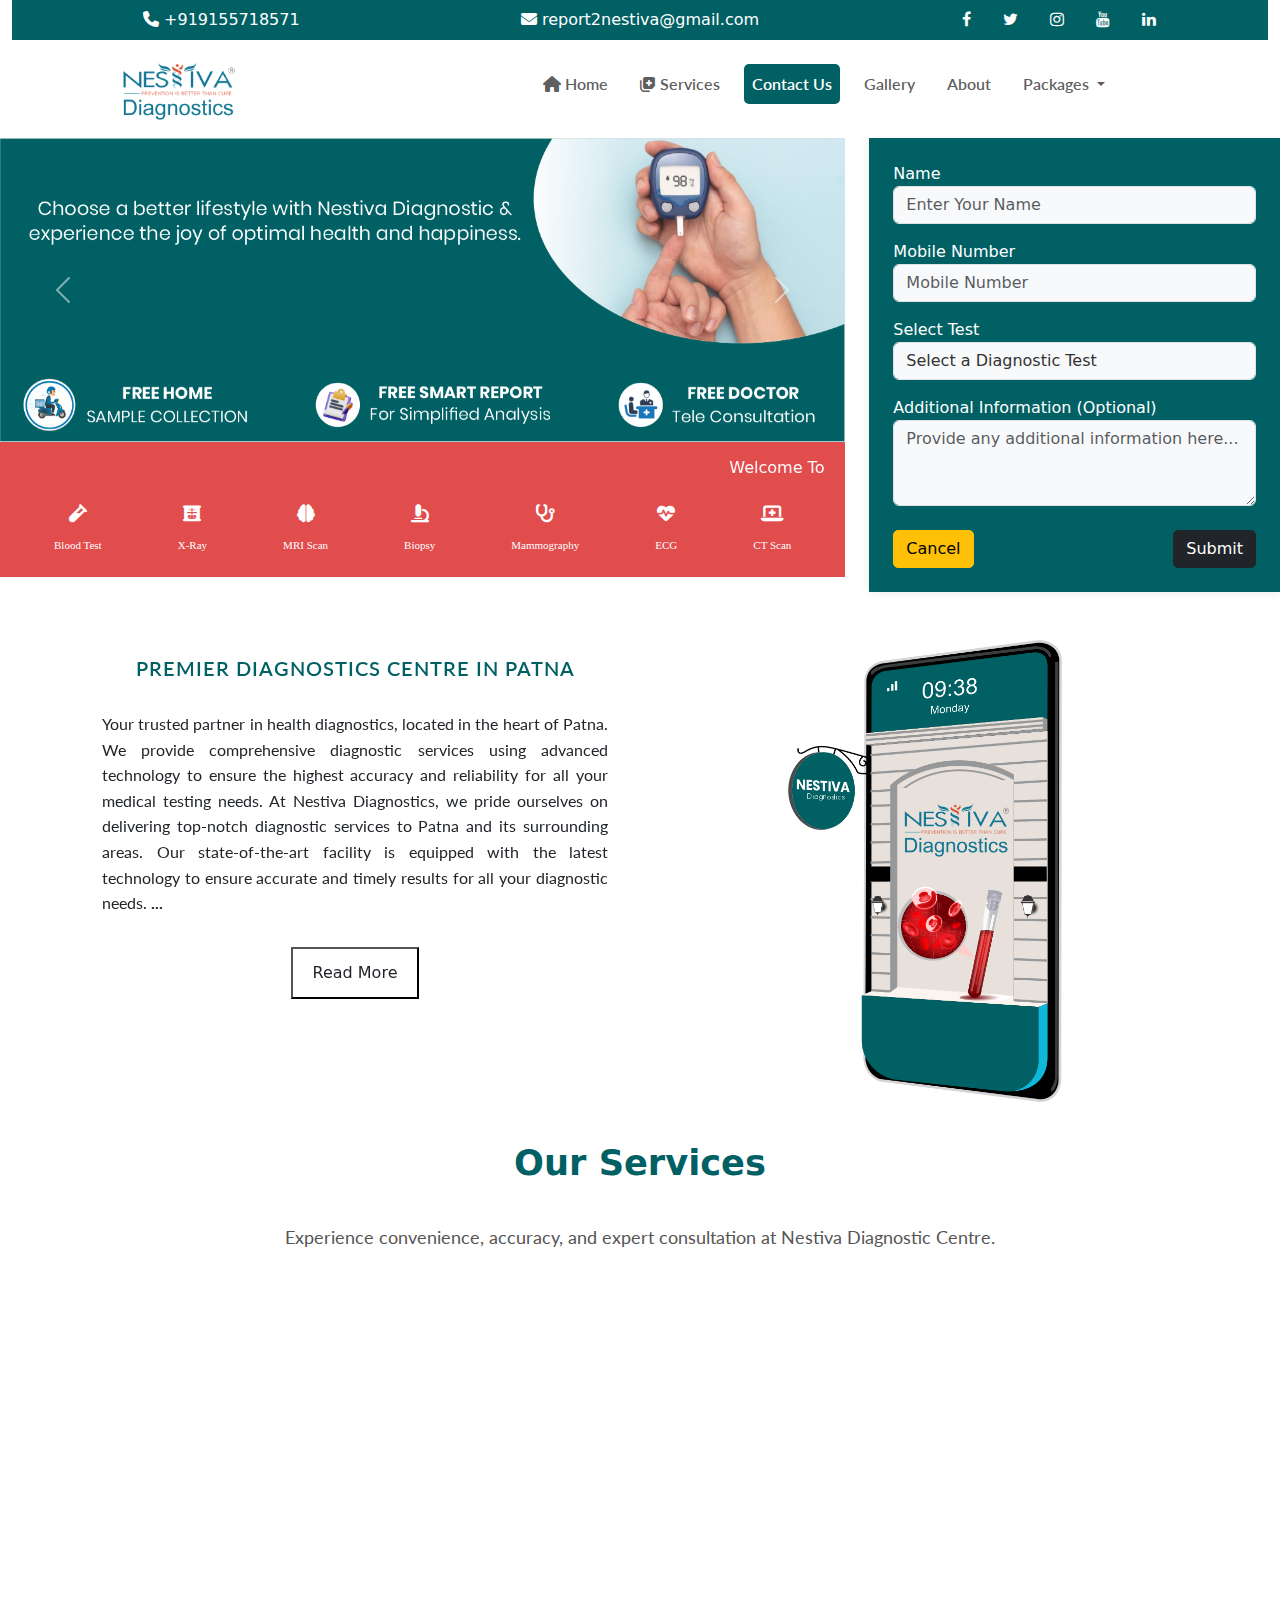
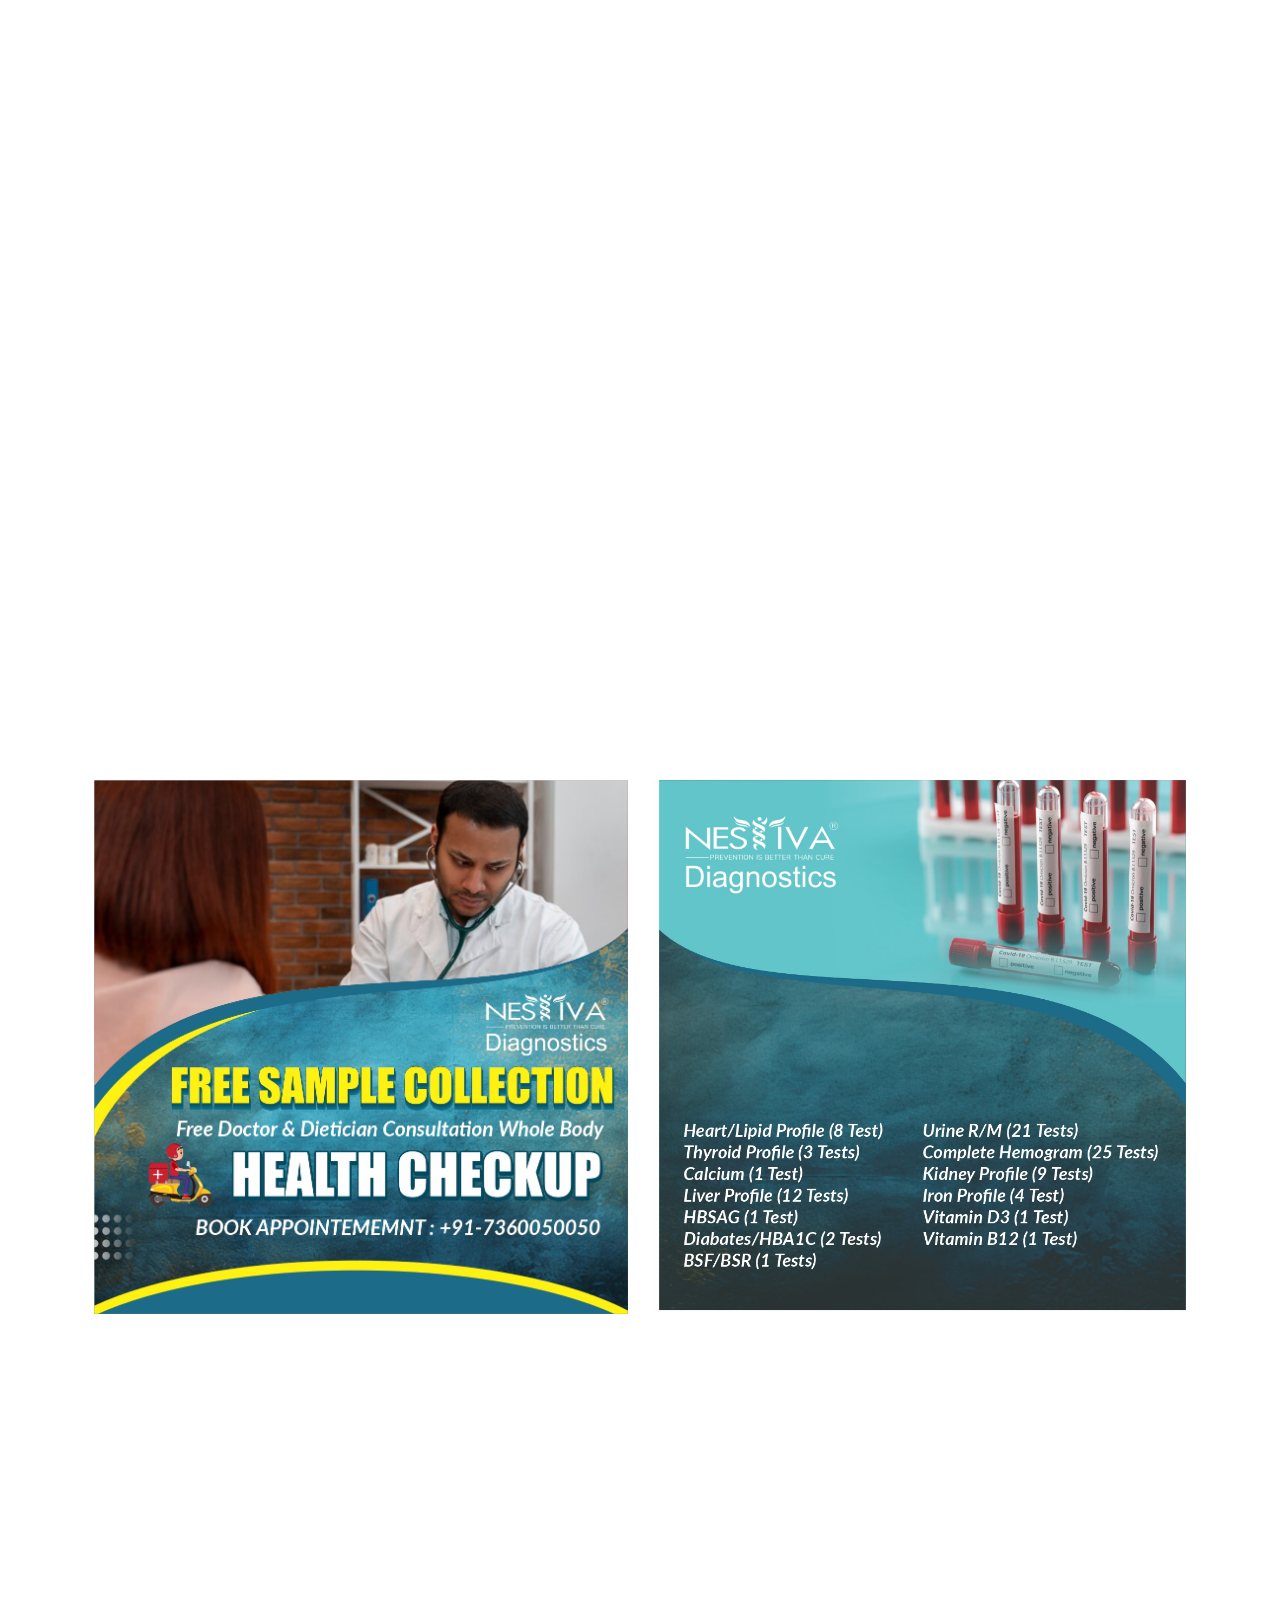
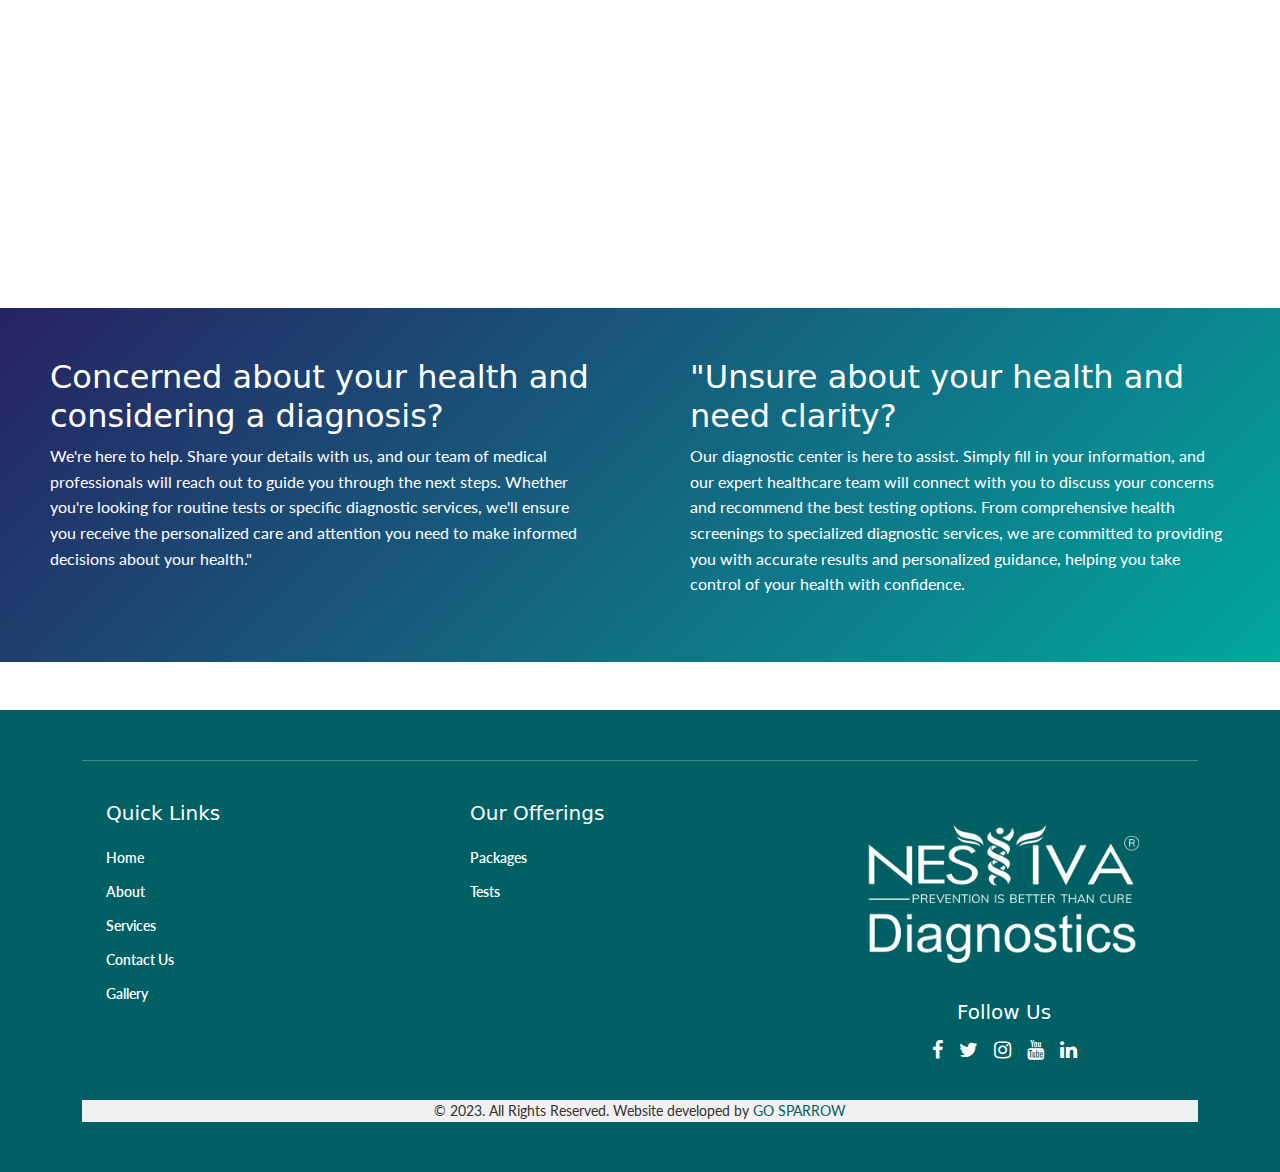
<file: index.html>
<!DOCTYPE html>
  <html lang="en">

  <head>
    <meta charset="UTF-8">
    <meta name="viewport" content="width=device-width, initial-scale=1.0">
    <title>NESTIVE DIAGNOSTIC</title>
    <link href="https://cdn.jsdelivr.net/npm/bootstrap@5.3.3/dist/css/bootstrap.min.css" rel="stylesheet"
      integrity="sha384-QWTKZyjpPEjISv5WaRU9OFeRpok6YctnYmDr5pNlyT2bRjXh0JMhjY6hW+ALEwIH" crossorigin="anonymous">
    <link rel="stylesheet" href="https://unpkg.com/aos@next/dist/aos.css" />
    <link rel="stylesheet" href="stylesheet/style.css">
    <link rel="stylesheet" href="stylesheet/master.css">
    <link rel="stylesheet" href="stylesheet/footer.css">
    <link rel="stylesheet" href="stylesheet/nav_header.css">
    <!-- font awesome -->
    <link rel="stylesheet" href="https://cdnjs.cloudflare.com/ajax/libs/font-awesome/6.6.0/css/all.min.css" />
    <link rel="stylesheet" href="https://cdnjs.cloudflare.com/ajax/libs/font-awesome/4.7.0/css/font-awesome.min.css">
    <!-- swiper -->
    <!-- Link Swiper's CSS -->
    <link rel="stylesheet" href="https://cdn.jsdelivr.net/npm/swiper@11/swiper-bundle.min.css" />
  <!-- Demo styles -->
  </head>

  <body>
  <!-- Navbar part start -->
  <div class="container-fluid sticky-top bg-white " style="z-index: 1030;">
    <!-- Top Bar Start -->
    <div class="container-fluid text-white sticky-top" style="z-index: 1031;">
      <div class="row top-bar">
        <div class="col-md-4 d-flex justify-content-evenly gap-3 py-2">
          <a href="tel:+919155718571" class="text-white"><i class="fa-solid fa-phone"></i> +919155718571</a>
        </div>
        <div class="col-md-4 d-flex justify-content-center gap-3 py-2">
          <a href="mailto:report2nestiva@gmail.com" class="text-white"><i class="fa-solid fa-envelope"></i>
            report2nestiva@gmail.com</a>
        </div>

        <div class="col-md-4 d-flex justify-content-center gap-3 py-2">
          <div class="mx-2"><i class="fa fa-facebook"></i></div>
          <div class="mx-2"><i class="fa fa-twitter"></i></div>
          <div class="mx-2"><i class="fa fa-instagram"></i></div>
          <div class="mx-2"><i class="fa fa-youtube"></i></div>
          <div class="mx-2"><i class="fa fa-linkedin"></i></div>
        </div>
      </div>
    </div>
    <!-- Top Bar End -->


    <div class="row">
      <div class="col-md-10 m-auto">
        <nav class="navbar navbar-expand-lg">
          <a class="navbar-brand" href="index.html"><img src="image/logo/nestiva logo.png" alt="" width="120px"></a>
          <!-- toggle button -->
          <button class="navbar-toggler shadow-none border-0" type="button" data-bs-toggle="offcanvas"
            data-bs-target="#offcanvasDarkNavbar" aria-controls="offcanvasDarkNavbar" aria-label="Toggle navigation">
            <span class="navbar-toggler-icon"></span>
          </button>
          <!-- toggle button -->

          <div class="offcanvas offcanvas-start" tabindex="-1" id="offcanvasDarkNavbar"
            aria-labelledby="offcanvasDarkNavbarLabel">
            <!-- offcanvas header -->
            <div class="offcanvas-header">
              <a href="index.html"><img src="image/logo/nestiva logo white.png" alt="" width="115px"></a>
              <button type="button" class="btn-close btn-close-white shadow-none border-0" data-bs-dismiss="offcanvas"
                aria-label="Close"></button>
            </div>
            <!-- offcanvas header -->
            <!-- offcanvas body -->
            <div class="offcanvas-body">
              <!-- navbar nav -->
              <ul class="navbar-nav justify-content-end flex-grow-1 pe-5 gap-3">
                <li class="nav-item">
                  <a class="nav-link" aria-current="page" href="index.html"><i class="fa-solid fa-house"></i>
                    Home</a>
                </li>
                <li class="nav-item">
                  <a class="nav-link" href="service.html"><i class="fa-duotone fa-solid fa-notes-medical"></i>
                    Services</a>
                </li>
                <li class="nav-item">
                  <a class="nav-link active" href="contact.html">Contact Us</a>
                </li>
                <li class="nav-item">
                  <a class="nav-link" href="gallery.html">Gallery</a>
                </li>
                <li class="nav-item">
                  <a class="nav-link" href="about.html"> About
                  </a>
                </li>
                <li class="nav-item dropdown">
                  <a class="nav-link dropdown-toggle" href="#" role="button" aria-expanded="true">
                    Packages </a>
                  <ul class="dropdown-menu">
                    <li><a class="dropdown-item" href="package.html">Popular Packages</a></li>
                    <li><a class="dropdown-item" href="test.html">Popular Tests</a></li>
                  </ul>
                </li>
              </ul>
              <!-- navbar nav -->
            </div>
            <!-- offcanvas body -->
          </div>
        </nav>
      </div>
    </div>
  </div>
  <!-- Navbar part end -->


    <!-- Header Part Start -->
    <div class="container-fluid p-0">
      <div class="row align-items-start">
      <div class="col-md-8">
        <div id="carouselExampleAutoplaying" class="carousel slide" data-bs-ride="carousel">
          <div class="carousel-inner">
            <div class="carousel-item active">
              <img src="image/header/Index_head_one.png" class="d-block w-100" alt="...">
            </div>
            <div class="carousel-item">
              <img src="image/header/Index_head_two.png" class="d-block w-100" alt="...">
            </div>
            <div class="carousel-item">
              <img src="image/header/Index_head_three.png" class="d-block w-100" alt="...">
            </div>
          </div>
          <button class="carousel-control-prev" type="button" data-bs-target="#carouselExampleAutoplaying"
            data-bs-slide="prev">
            <span class="carousel-control-prev-icon" aria-hidden="true"></span>
            <span class="visually-hidden">Previous</span>
          </button>
          <button class="carousel-control-next" type="button" data-bs-target="#carouselExampleAutoplaying"
            data-bs-slide="next">
            <span class="carousel-control-next-icon" aria-hidden="true"></span>
            <span class="visually-hidden">Next</span>
          </button>
        </div>
        <div class="col-12 hdr_marquee p-3">
          <h6>
            <marquee behavior="scroll" direction="left" scrollamount="10">
              Welcome to Nestiva Diagnostic Centre – Your trusted partner for health and wellness! Book your diagnostic
              tests today for accurate and timely results.
            </marquee>
          </h6>
         <div class="information d-flex align-item-center ">
          <div class="col-12 d-flex justify-content-around icons mt-3">
            <i class="fas fa-vial fa-2x">
            <h5 class="mt-3 tex">Blood Test</h5></i>
            
            <i class="fas fa-x-ray fa-2x">
            <h5 class="mt-3 tex">X-Ray</h5></i>
  
            <i class="fas fa-brain fa-2x">
            <h5 class="mt-3 tex">MRI Scan</h5></i>
            
            <i class="fas fa-microscope fa-2x">
            <h5 class="mt-3 tex">Biopsy</h5></i>
  
            <i class="fas fa-stethoscope fa-3x">
            <h5 class="mt-3">Mammography</h5></i>
            
            <i class="fas fa-heartbeat fa-3x">
            <h5 class="mt-3">ECG</h5></i>
  
            <i class="fas fa-laptop-medical fa-3x">
            <h5 class="mt-3">CT Scan</h5></i>
          </div>
         </div>
        </div>
      </div>
      <!-- Enquiry Form Section -->
      <div class="col-md-4 d-flex align-items-center" id="enquiry-section">
        <div class="enquiry-section w-100 p-4">
          <form id="enquiry-form" method="POST" action="">
            <div class="form-group mb-3">
              <label for="name">Name</label>
              <input type="text" class="form-control" id="name" placeholder="Enter Your Name" required>
            </div>
      
            <div class="form-group mb-3">
              <label for="mobile">Mobile Number</label>
              <input type="text" class="form-control" id="mobile" pattern="[0-9]{10}" maxlength="10"
                placeholder="Mobile Number" required>
            </div>
      
            <!-- New Test Type Dropdown -->
            <div class="form-group mb-3">
              <label for="testType">Select Test</label>
              <select class="form-control" id="testType" required>
                <option value="" disabled selected>Select a Diagnostic Test</option>
                <option value="Blood Test">Blood Test</option>
                <option value="X-Ray">X-Ray</option>
                <option value="MRI">MRI</option>
                <option value="Ultrasound">Ultrasound</option>
                <option value="CT Scan">CT Scan</option>
              </select>
            </div>
      
              <!-- Additional Message -->
            <div class="form-group mb-3">
              <label for="message">Additional Information (Optional)</label>
              <textarea class="form-control" id="message" rows="3" placeholder="Provide any additional information here..."></textarea>
            </div>
      
            <div class="d-flex justify-content-between mt-4">
              <button type="reset" class="btn btn-warning">Cancel</button>
              <button type="submit" class="btn btn-dark">Submit</button>
            </div>
          </form>
        </div>
          </div>
    </div>
   </div>
      <!-- Header end -->
  
      <!-- Testimonial Section -->
      <div class="container testimonial mt-5">
        <div class="row">
          <div class="col-md-6 text-center p-3" data-aos="fade-up">
            <h3>Premier Diagnostics Centre in Patna</h3>
            <p class="text p-3">
              Your trusted partner in health diagnostics, located in the heart of Patna.
              We provide comprehensive diagnostic services using advanced technology to ensure the highest accuracy and
              reliability for all your medical testing needs. At Nestiva Diagnostics, we pride ourselves on delivering
              top-notch diagnostic services to Patna and its surrounding areas. Our state-of-the-art facility is equipped
              with the latest technology to ensure accurate and timely results for all your diagnostic needs.
              <span class="dots">...</span><span class="more">
                Experience superior diagnostic services with a commitment to accuracy and care. We offer a comprehensive
                range of diagnostic tests with unmatched accuracy and speed. Our commitment to precision, reliability, and
                patient care sets us apart as the premier diagnostics center in the region. Whether you need routine
                testing
                or specialized diagnostic procedures, our state-of-the-art facility is equipped to meet all your health
                needs.
              </span>
            </p>
            <button class="readMoreBtn mb-3">Read More</button>
          </div>
  
          <div class="col-md-6 text-center">
            <img src="image/pictures/MOBILE_DOC.png" class="img-fluid" alt="" width="274px"  data-aos="flip-down">
          </div>
        </div>
      </div>
      <!-- Testimonial Section -->
  
      <!-- Our Service Section -->
      <div class="container our_service">
      <div class="row text-center">
      <!-- Section Title -->
      <div class="col-12">
        <h2 class="section-title">Our Services</h2>
        <p class="section-subtitle">Experience convenience, accuracy, and expert consultation at Nestiva Diagnostic Centre.</p>
      </div>
    </div>
  
    <div class="row mt-4 d-flex align-items-center justify-content-center">
      <!-- Home Collection -->
      <div class="col-md-4 " data-aos="zoom-in-up">
        <div class="icon-box">
          <i class="fas fa-truck fa-3x"></i>
          <h5>Home Collection</h5>
          <p>Enjoy the convenience of getting your samples collected right from the comfort of your home.</p>
        </div>
      </div>
  
      <!-- Smart Reports -->
      <div class="col-md-4" data-aos="zoom-out">
        <div class="icon-box">
          <i class="fas fa-file-medical-alt fa-3x"></i>
          <h5>Smart Reports</h5>
          <p>Receive detailed, digital smart reports with accurate results and easy-to-understand data.</p>
        </div>
      </div>
  
      <!-- Doctor Consultation -->
      <div class="col-md-4 mt-5" data-aos="zoom-in">
        <div class="icon-box">
          <i class="fas fa-user-md fa-3x"></i>
          <h5>Doctor Consultation</h5>
          <p>Get expert doctor consultations to guide you through based on your test results.</p>
        </div>
      </div>
    </div>
      </div>
      <!-- our service -->
  

  
  
  
  
  
      <!-- choose nestiva  -->
      <div class="container-fluid mt-5">
        <div class="row m-auto consultation">
          <div class="col-md-6 text-center">
            <img src="image/png/testimonial girl.png" alt="testimonial" class="img-fluid" data-aos="zoom-in-up">
          </div>
          <div class="col-md-6 mt-4 mt-md-0">
            <br>
            <h3 data-aos="zoom-in-up">Why Choose Nestiva?</h3>
            <p data-aos="zoom-in-up">At Nestiva, we strive to provide every customer with the best diagnostic services and
              accurate results. Our commitment is founded on humanity, compassion, and the drive to deliver precise
              diagnostics that facilitate your treatment and health journey. Above all, we prioritize compassionate care
              and
              safeguard our patients' interests.</p>
            <br>
            <h3 data-aos="zoom-in-up">Expertise and Innovation</h3>
            <p data-aos="zoom-in-up">Our team comprises highly skilled professionals who utilize the latest advancements
              in
              diagnostic technology. We continually invest in state-of-the-art equipment and training to ensure that we
              offer the most accurate and reliable diagnostic services available.</p>
            <br>
            <h3 data-aos="fade-up">Comprehensive Services</h3>
            <p data-aos="zoom-in">From routine blood tests to advanced imaging and specialized diagnostics, we provide a
              wide range of services tailored to meet the unique needs of each patient. Our comprehensive approach ensures
              that you receive all the diagnostic care you need under one roof.</p>
  
          </div>
        </div>
      </div>
  
  
      <div class="container">
        <div class="row m-auto consultation">
          <div class="col-md-6  mt-5 mb-5 md-0">
            <h3 data-aos="zoom-in-up">We Provide High Quality Diagnostic Testing Services</h3>
            <p data-aos="zoom-in-up"> <b>Nestiva Diagnostics Center </b> is a leading healthcare provider dedicated to
              delivering comprehensive and reliable diagnostic testing services. We offer a wide range of tests covering
              various medical specialties, Technology and employing
              experienced medical professionals.</p>
            <img src="image/pictures/post_one.jpg" class="img-fluid mt-5" alt="">
          </div>
          <div class="col-md-6 mt-5 mb-5 mb-5 md-0">
            <h3 data-aos="zoom-in-up">Expert Consultation Services</h3>
            <p data-aos="zoom-in-up">Our team of experienced medical professionals and specialists is available for
              consultations to discuss your test results and recommend further actions. We are committed to providing you
              with clear explanations and guidance to support your health journey.
  
            </p>
            <img src="image/pictures/post_two.jpg" class="img-fluid mt-5" alt="">
          </div>
        </div>
      </div>
      <!-- choose nestiva  -->
  
      <!-- ======= Cta Section ======= -->
      <section id="cta" class="cta mt-5" style="height:50vh;">
        <div class="container" data-aos="zoom-in">
          <div class="row align-items-center">
            <div class="col-lg-12 text-center text-lg-start">
              <h3>Explore Our Comprehensive Diagnostic Services</h3>
            </div>
          </div>
        </div>
      </section>
      <!-- End Cta Section -->
  
      <div class="container-fluid my-5 bottom">
        <div class="row">
          <div class="col-md-6 headline">
            <h2>Concerned about your health and considering a diagnosis?</h2>
            <p>We're here to help. Share your details with us, and our team of medical professionals will reach out to
              guide
              you through the next steps. Whether you're looking for routine tests or specific diagnostic services, we'll
              ensure you receive the personalized care and attention you need to make informed decisions about your
              health."
            </p>
          </div>
          <div class="col-md-6 headline">
            <h2>"Unsure about your health and need clarity?</h2>
            <p>Our diagnostic center is here to assist. Simply fill in your information, and our expert healthcare team will
              connect with you to discuss your concerns and recommend the best testing options. From comprehensive health
              screenings to specialized diagnostic services, we are committed to providing you with accurate results and
              personalized guidance, helping you take control of your health with confidence.</p>
          </div>
        </div>
      </div>
  
     
               <!-- ========================================-->
<!-- Footer Start -->
<div class="container-fluid footer">
  <div class="container">
    <div class="row justify-content-center row-1 m-auto">
      <hr>
      <div class="row d-flex justify-content-between row-2 mt-4">
        <div class="col-sm-6 col-md-3 col-lg-2 mb-3">
          <h5 class="footer-headings">Quick Links</h5>
          <ul class="list-unstyled">
            <li><a href="index.html" class="list-items">Home</a></li>
            <li><a href="about.html" class="list-items">About</a></li>
            <li><a href="service.html" class="list-items">Services</a></li>
            <li><a href="contact.html" class="list-items">Contact Us</a></li>
            <li><a href="gallery.html" class="list-items">Gallery</a></li>
          </ul>
        </div>
        <div class="col-sm-6 col-md-3 col-lg-2 mb-3">
          <h5 class="footer-headings">Our Offerings</h5>
          <ul class="list-unstyled">
            <li><a href="package.html" class="list-items">Packages</a></li>
            <li><a href="test.html" class="list-items">Tests</a></li>
          </ul>
        </div>
        <div class="col-md-12 col-lg-4 mb-3 text-lg-left text-center">
          <div class="pl-lg-5 px-4">
            <div class="g-play pb-4">
              <img class="img-fluid" src="image/logo/nestiva logo white.png" alt="Nestiva Logo">
            </div>
            <div class="d-flex flex-column pl-lg-2">
              <h5 class="footer-headings mb-3">Follow Us</h5>
              <div class="d-flex justify-content-lg-center justify-content-center">
                <div class="mx-2"><i class="fa fa-facebook"></i></div>
                <div class="mx-2"><i class="fa fa-twitter"></i></div>
                <div class="mx-2"><i class="fa fa-instagram"></i></div>
                <div class="mx-2"><i class="fa fa-youtube"></i></div>
                <div class="mx-2"><i class="fa fa-linkedin"></i></div>
              </div>
            </div>
          </div>
        </div>
      </div>
    </div>
    <!-- Footer Copy Start -->
    <div class="footer-copy">
      <p> © 2023. All Rights Reserved. Website developed by <a href="gosparrow.in">GO SPARROW</a></p>
    </div>
    <!-- Footer Copy End -->
  </div>
</div>
<!-- Footer End -->

 <!-- fixed button for call and whatsapp -->
 <div class="fixed-buttons">
  <a href="https://wa.me/+919155718571" target="_blank"><img src="image/png/wha.png" alt="" data-aos="fade-top"></a>
  <a href="tel:+919155718571" class="call"><img src="image/png/call.png" alt="" data-aos="fade-top"></a>
</div>
<!-- fixed button for call and whatsapp -->
  <!-- javascript -->
  <script src="https://unpkg.com/aos@next/dist/aos.js"></script>
  <script>
    AOS.init({
      offset: 140,
      duration: 1000
    });
  </script>
  <script src="https://cdn.jsdelivr.net/npm/bootstrap@5.3.3/dist/js/bootstrap.bundle.min.js"></script>
  <script src="script.js"></script>

</body>

</html>
</file>
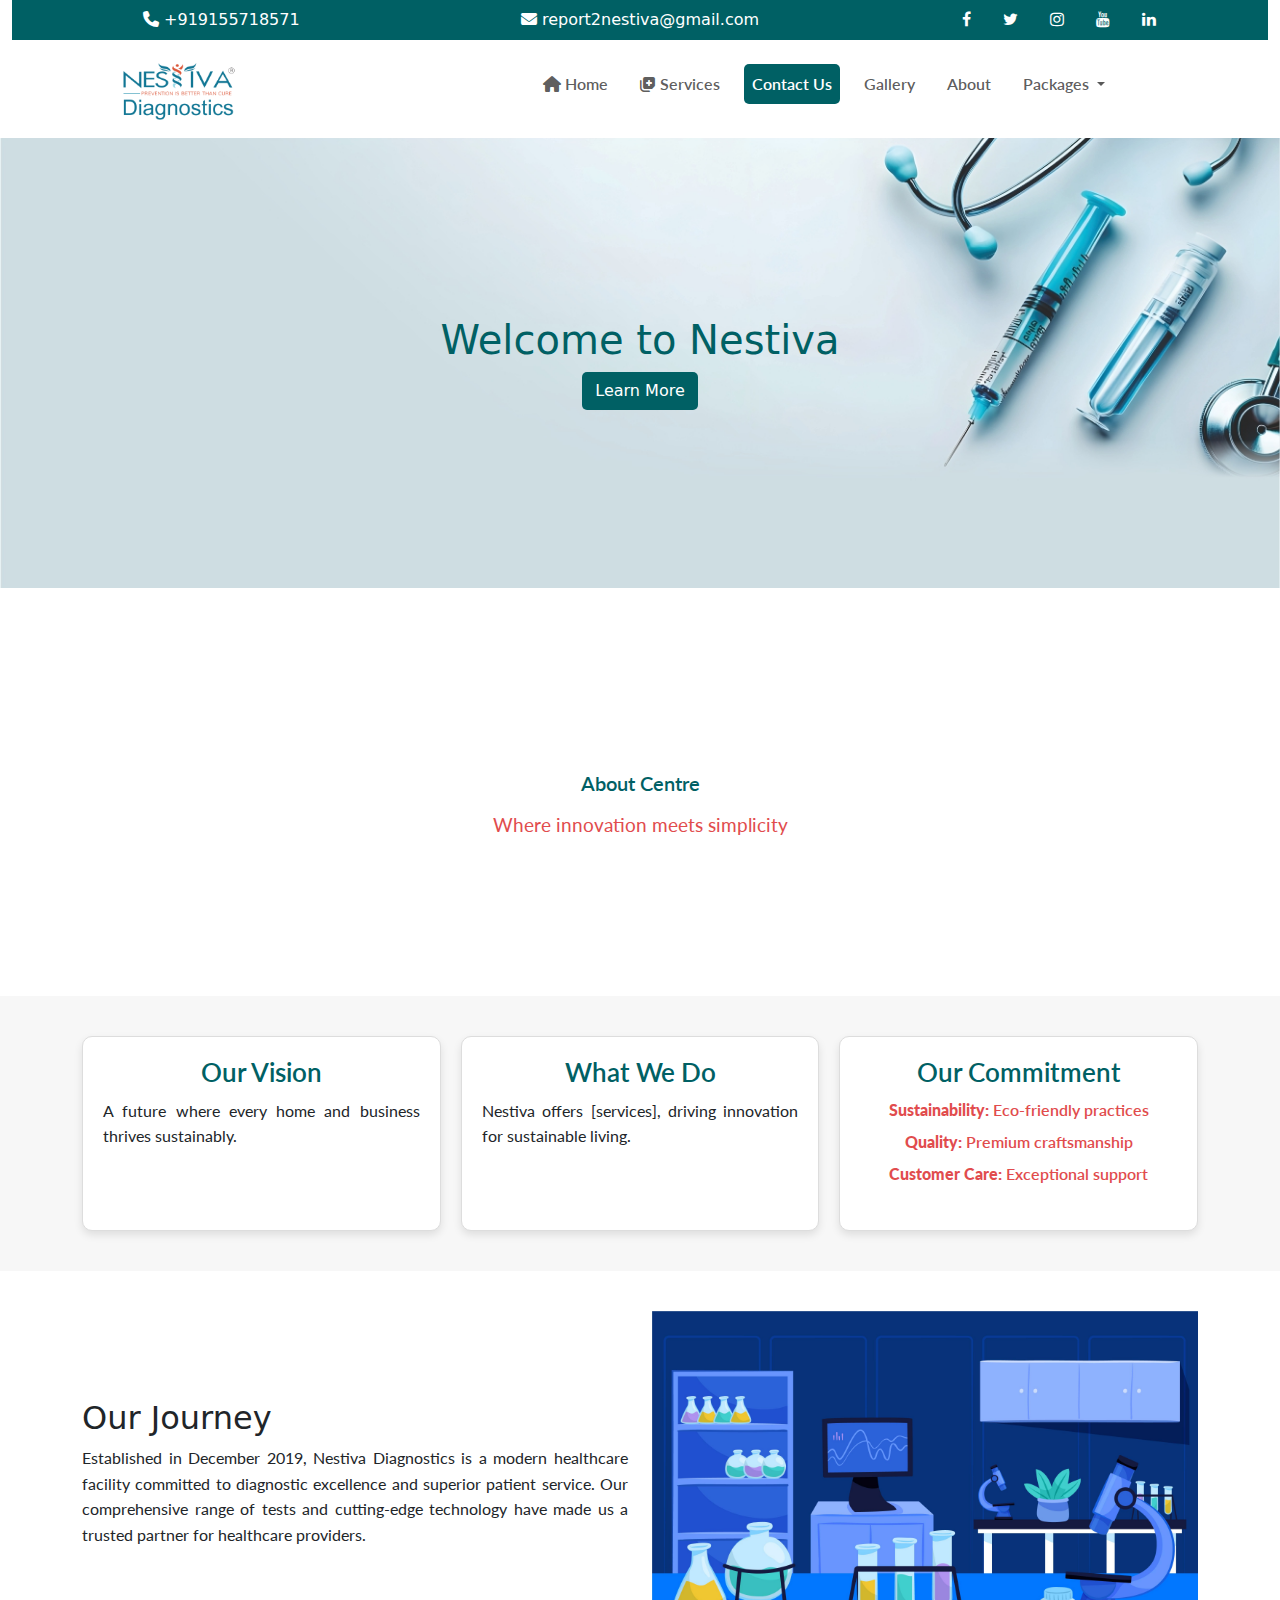
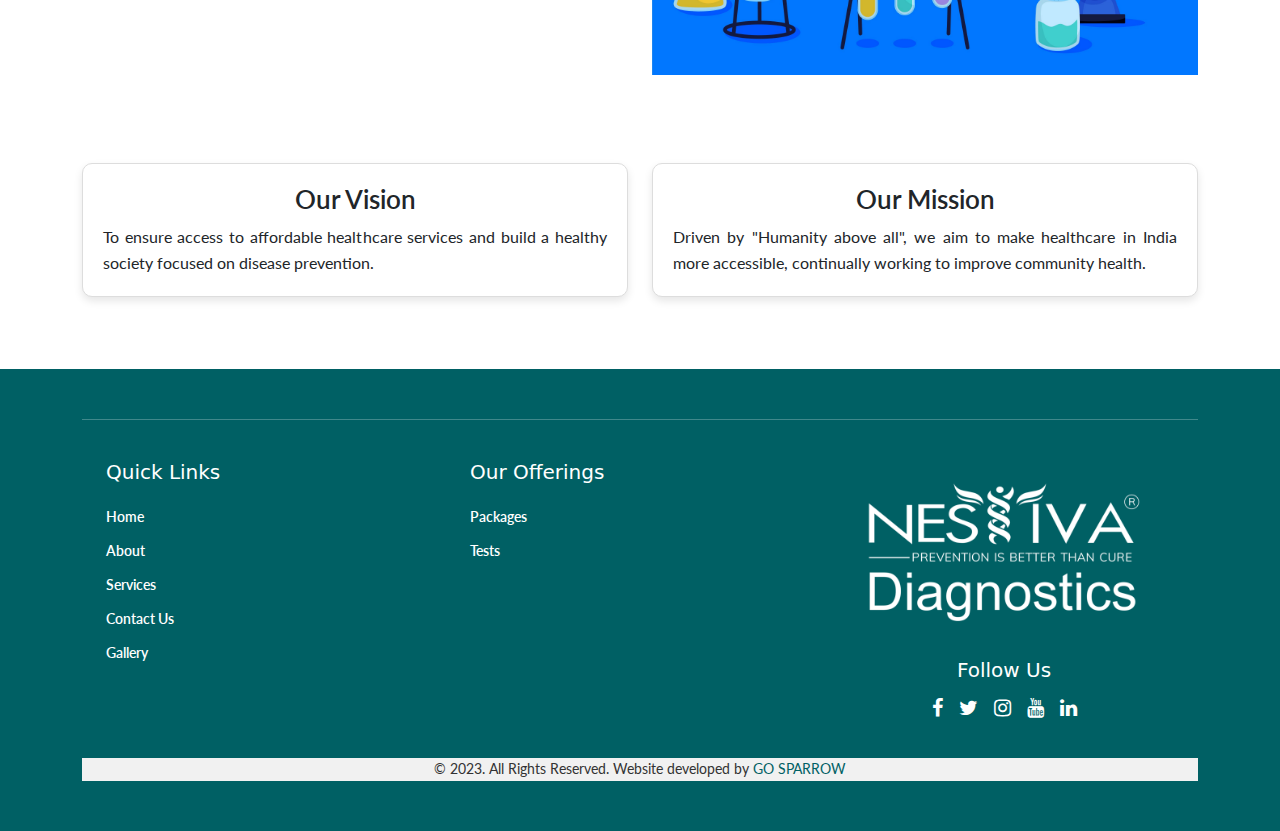
<file: about.html>
<!DOCTYPE html>
<html lang="en">

<head>
  <meta charset="UTF-8">
  <meta name="viewport" content="width=device-width, initial-scale=1.0">
  <title>NESTIVE DIAGNOSTIC</title>
  <link href="https://cdn.jsdelivr.net/npm/bootstrap@5.3.3/dist/css/bootstrap.min.css" rel="stylesheet"
    integrity="sha384-QWTKZyjpPEjISv5WaRU9OFeRpok6YctnYmDr5pNlyT2bRjXh0JMhjY6hW+ALEwIH" crossorigin="anonymous">
  <link rel="stylesheet" href="https://unpkg.com/aos@next/dist/aos.css" />
  <link rel="stylesheet" href="stylesheet/style.css">
  <link rel="stylesheet" href="stylesheet/master.css">
  <link rel="stylesheet" href="stylesheet/footer.css">
  <link rel="stylesheet" href="stylesheet/nav_header.css">
  <!-- font awesome -->
  <link rel="stylesheet" href="https://cdnjs.cloudflare.com/ajax/libs/font-awesome/6.6.0/css/all.min.css" />
  <link rel="stylesheet" href="https://cdnjs.cloudflare.com/ajax/libs/font-awesome/4.7.0/css/font-awesome.min.css">

  <!-- swiper -->
   <!-- Link Swiper's CSS -->
<link rel="stylesheet" href="https://cdn.jsdelivr.net/npm/swiper@11/swiper-bundle.min.css" />

<!-- Demo styles -->
</head>

<body>
  <!-- Navbar part start -->
  <div class="container-fluid sticky-top bg-white " style="z-index: 1030;">
    <!-- Top Bar Start -->
    <div class="container-fluid text-white sticky-top" style="z-index: 1031;">
      <div class="row top-bar">
        <div class="col-md-4 d-flex justify-content-evenly gap-3 py-2">
          <a href="tel:+919155718571" class="text-white"><i class="fa-solid fa-phone"></i> +919155718571</a>
        </div>
        <div class="col-md-4 d-flex justify-content-center gap-3 py-2">
          <a href="mailto:report2nestiva@gmail.com" class="text-white"><i class="fa-solid fa-envelope"></i>
            report2nestiva@gmail.com</a>
        </div>

        <div class="col-md-4 d-flex justify-content-center gap-3 py-2">
          <div class="mx-2"><i class="fa fa-facebook"></i></div>
          <div class="mx-2"><i class="fa fa-twitter"></i></div>
          <div class="mx-2"><i class="fa fa-instagram"></i></div>
          <div class="mx-2"><i class="fa fa-youtube"></i></div>
          <div class="mx-2"><i class="fa fa-linkedin"></i></div>
        </div>
      </div>
    </div>
    <!-- Top Bar End -->


    <div class="row">
      <div class="col-md-10 m-auto">
        <nav class="navbar navbar-expand-lg">
          <a class="navbar-brand" href="index.html"><img src="image/logo/nestiva logo.png" alt="" width="120px"></a>
          <!-- toggle button -->
          <button class="navbar-toggler shadow-none border-0" type="button" data-bs-toggle="offcanvas"
            data-bs-target="#offcanvasDarkNavbar" aria-controls="offcanvasDarkNavbar" aria-label="Toggle navigation">
            <span class="navbar-toggler-icon"></span>
          </button>
          <!-- toggle button -->

          <div class="offcanvas offcanvas-start" tabindex="-1" id="offcanvasDarkNavbar"
            aria-labelledby="offcanvasDarkNavbarLabel">
            <!-- offcanvas header -->
            <div class="offcanvas-header">
              <a href="index.html"><img src="image/logo/nestiva logo white.png" alt="" width="115px"></a>
              <button type="button" class="btn-close btn-close-white shadow-none border-0" data-bs-dismiss="offcanvas"
                aria-label="Close"></button>
            </div>
            <!-- offcanvas header -->
            <!-- offcanvas body -->
            <div class="offcanvas-body">
              <!-- navbar nav -->
              <ul class="navbar-nav justify-content-end flex-grow-1 pe-5 gap-3">
                <li class="nav-item">
                  <a class="nav-link" aria-current="page" href="index.html"><i class="fa-solid fa-house"></i>
                    Home</a>
                </li>
                <li class="nav-item">
                  <a class="nav-link" href="service.html"><i class="fa-duotone fa-solid fa-notes-medical"></i>
                    Services</a>
                </li>
                <li class="nav-item">
                  <a class="nav-link active" href="contact.html">Contact Us</a>
                </li>
                <li class="nav-item">
                  <a class="nav-link" href="gallery.html">Gallery</a>
                </li>
                <li class="nav-item">
                  <a class="nav-link" href="about.html"> About
                  </a>
                </li>
                <li class="nav-item dropdown">
                  <a class="nav-link dropdown-toggle" href="#" role="button" aria-expanded="true">
                    Packages </a>
                  <ul class="dropdown-menu">
                    <li><a class="dropdown-item" href="package.html">Popular Packages</a></li>
                    <li><a class="dropdown-item" href="test.html">Popular Tests</a></li>
                  </ul>
                </li>
              </ul>
              <!-- navbar nav -->
            </div>
            <!-- offcanvas body -->
          </div>
        </nav>
      </div>
    </div>
  </div>
  <!-- Navbar part end -->


  <!-- about header -->
  <div class="container-fluid about-header">
        <div class="row">
            <div class="col-md-12">
              <h1>Welcome to Nestiva</h1>
                <center><a href="#story" class="btn">Learn More</a></center>
            </div>
        </div>
    </div>
    <!-- \end{code} -->

     <!-- About Hero Section -->
     <section class="hero mt-5">
      <div class="hero-content">
          <h3>About Centre</h3>
          <p>Where innovation meets simplicity</p>
      </div>
  </section>
    <!-- /end{code} -->

  <!-- Vision & Services Section -->
  <section class="vision-services">
  <div class="container">
    <div class="card-wrapper">
      <div class="card">
        <h3>Our Vision</h3>
        <p>A future where every home and business thrives sustainably.</p>
      </div>
      <div class="card">
        <h3>What We Do</h3>
        <p>Nestiva offers [services], driving innovation for sustainable living.</p>
      </div>
      <div class="card">
        <h3>Our Commitment</h3>
        <ul>
          <li><strong>Sustainability:</strong> Eco-friendly practices</li>
          <li><strong>Quality:</strong> Premium craftsmanship</li>
          <li><strong>Customer Care:</strong> Exceptional support</li>
        </ul>
      </div>
    </div>
  </div>
</section>

<!-- Our Journey Section -->
<div class="timeline-section mb-5">
  <div class="container">
    <div class="row align-items-center">
      <div class="col-md-6 mb-4">
        <h2>Our Journey</h2>
        <p>
          Established in December 2019, Nestiva Diagnostics is a modern healthcare facility committed to diagnostic excellence and superior patient service. Our comprehensive range of tests and cutting-edge technology have made us a trusted partner for healthcare providers.
        </p>
      </div>
      <div class="col-md-6">
        <img src="image/about_image/lab.jpg" class="img-fluid" alt="Journey Image">
      </div>
    </div>
  </div>
</div>

<!-- Vision & Mission Section -->
<div class="container mb-5">
  <div class="row">
    <div class="col-md-6 mb-4">
      <div class="card h-100">
        <h3 class="card-title">Our Vision</h3>
        <p class="card-text">To ensure access to affordable healthcare services and build a healthy society focused on disease prevention.</p>
      </div>
    </div>
    <div class="col-md-6 mb-4">
      <div class="card h-100">
        <h3 class="card-title">Our Mission</h3>
        <p class="card-text">Driven by "Humanity above all", we aim to make healthcare in India more accessible, continually working to improve community health.</p>
      </div>
    </div>
  </div>
</div>


 <!-- ========================================-->
<!-- Footer Start -->
<div class="container-fluid footer">
  <div class="container">
    <div class="row justify-content-center row-1 m-auto">
      <hr>
      <div class="row d-flex justify-content-between row-2 mt-4">
        <div class="col-sm-6 col-md-3 col-lg-2 mb-3">
          <h5 class="footer-headings">Quick Links</h5>
          <ul class="list-unstyled">
            <li><a href="index.html" class="list-items">Home</a></li>
            <li><a href="about.html" class="list-items">About</a></li>
            <li><a href="service.html" class="list-items">Services</a></li>
            <li><a href="contact.html" class="list-items">Contact Us</a></li>
            <li><a href="gallery.html" class="list-items">Gallery</a></li>
          </ul>
        </div>
        <div class="col-sm-6 col-md-3 col-lg-2 mb-3">
          <h5 class="footer-headings">Our Offerings</h5>
          <ul class="list-unstyled">
            <li><a href="package.html" class="list-items">Packages</a></li>
            <li><a href="test.html" class="list-items">Tests</a></li>
          </ul>
        </div>
        <div class="col-md-12 col-lg-4 mb-3 text-lg-left text-center">
          <div class="pl-lg-5 px-4">
            <div class="g-play pb-4">
              <img class="img-fluid" src="image/logo/nestiva logo white.png" alt="Nestiva Logo">
            </div>
            <div class="d-flex flex-column pl-lg-2">
              <h5 class="footer-headings mb-3">Follow Us</h5>
              <div class="d-flex justify-content-lg-center justify-content-center">
                <div class="mx-2"><i class="fa fa-facebook"></i></div>
                <div class="mx-2"><i class="fa fa-twitter"></i></div>
                <div class="mx-2"><i class="fa fa-instagram"></i></div>
                <div class="mx-2"><i class="fa fa-youtube"></i></div>
                <div class="mx-2"><i class="fa fa-linkedin"></i></div>
              </div>
            </div>
          </div>
        </div>
      </div>
    </div>
    <!-- Footer Copy Start -->
    <div class="footer-copy">
      <p> © 2023. All Rights Reserved. Website developed by <a href="gosparrow.in">GO SPARROW</a></p>
    </div>
    <!-- Footer Copy End -->
  </div>
</div>
<!-- Footer End -->

  <!-- fixed button for call and whatsapp -->
  <div class="fixed-buttons">
    <a href="https://wa.me/+919155718571" target="_blank"><img src="image/png/wha.png" alt="" data-aos="fade-top"></a>
    <a href="tel:+919155718571" class="call"><img src="image/png/call.png" alt="" data-aos="fade-top"></a>
  </div>
  <!-- fixed button for call and whatsapp -->
  <!-- javascript -->
  <script src="https://unpkg.com/aos@next/dist/aos.js"></script>
  <script>
    AOS.init({
      offset: 140,
      duration: 1000
    });
  </script>
  <script src="https://cdn.jsdelivr.net/npm/bootstrap@5.3.3/dist/js/bootstrap.bundle.min.js"></script>
  <script src="script.js"></script>

</body>

</html>
</file>
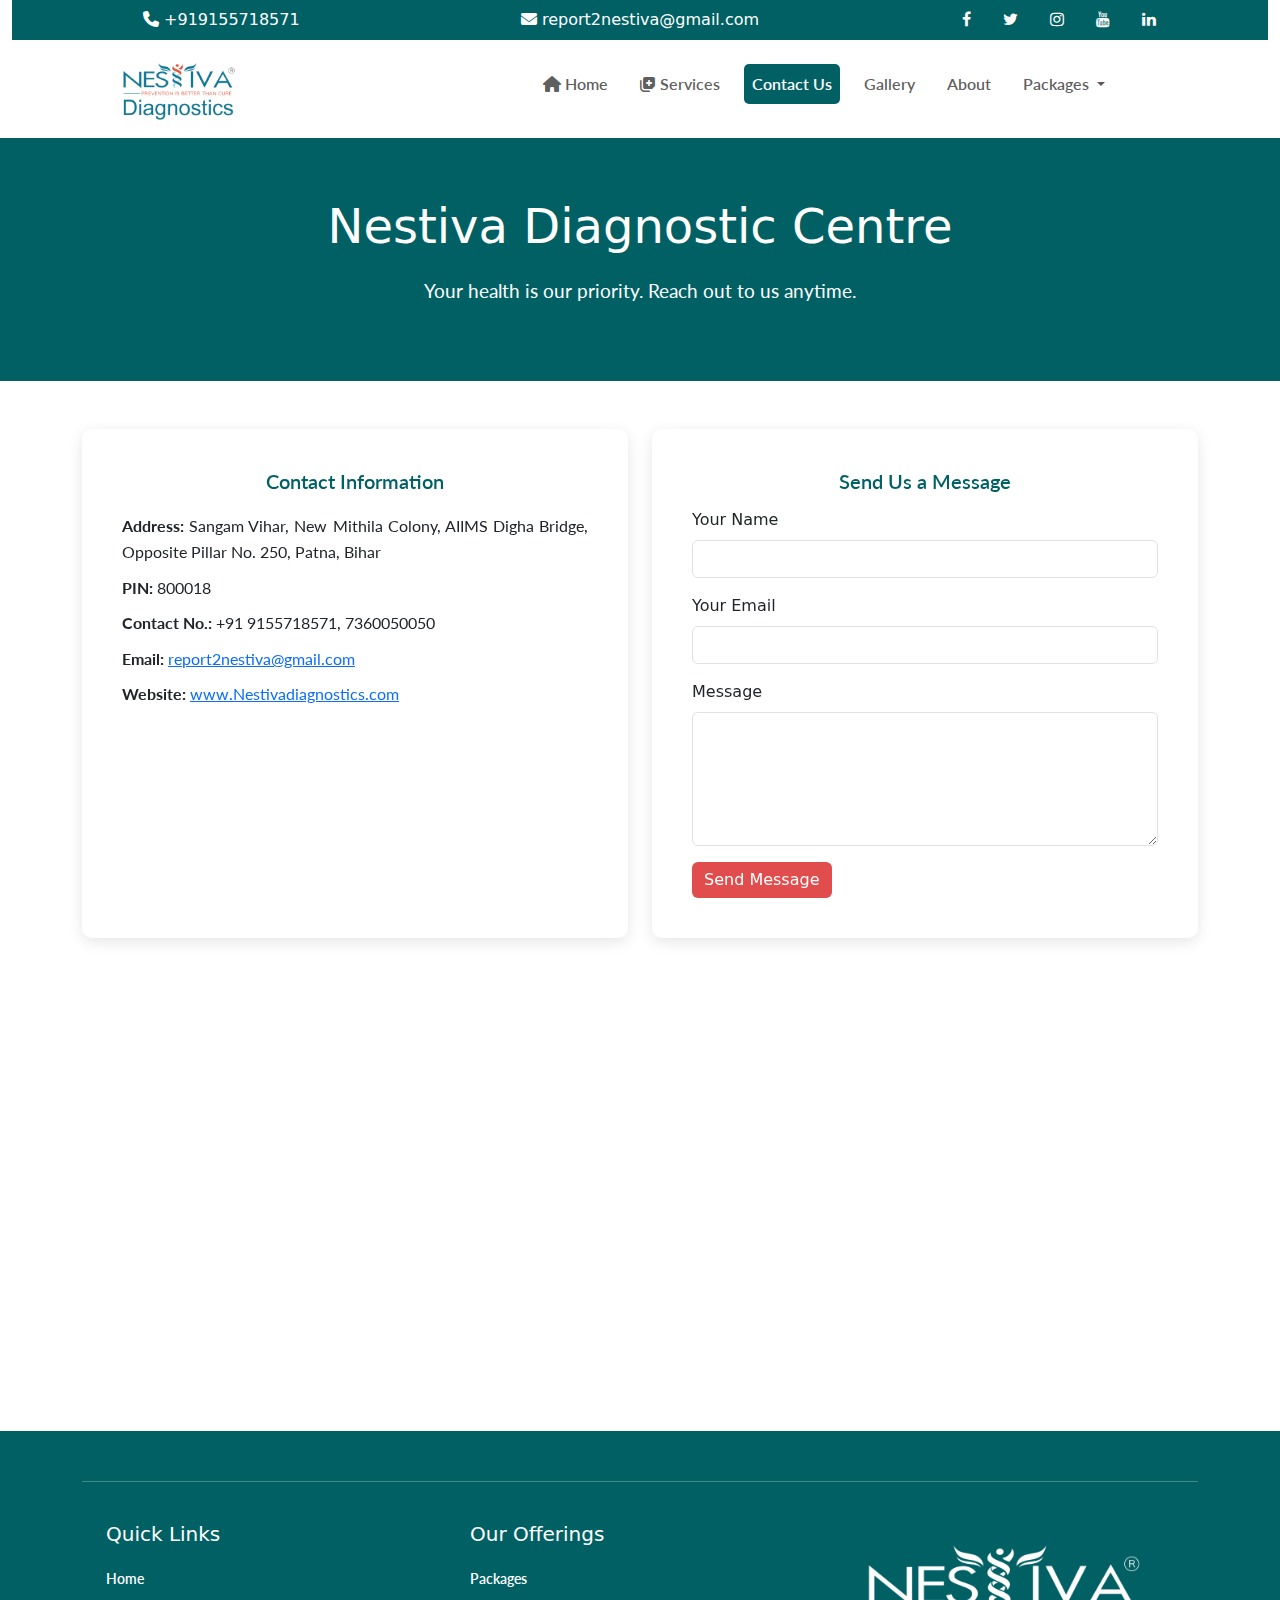
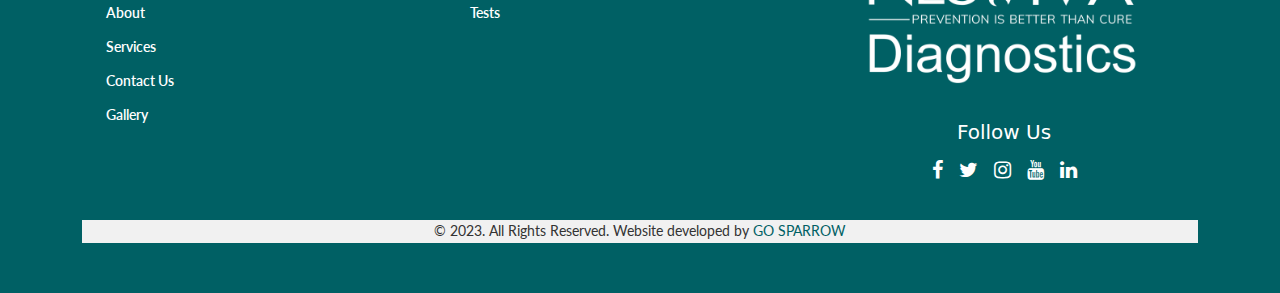
<file: contact.html>
<!DOCTYPE html>
<html lang="en">

<head>
  <meta charset="UTF-8">
  <meta name="viewport" content="width=device-width, initial-scale=1.0">
  <title>NESTIVE DIAGNOSTIC</title>
  <link href="https://cdn.jsdelivr.net/npm/bootstrap@5.3.3/dist/css/bootstrap.min.css" rel="stylesheet">
  <link rel="stylesheet" href="https://unpkg.com/aos@next/dist/aos.css" />
  <link rel="stylesheet" href="stylesheet/style.css">
  <link rel="stylesheet" href="stylesheet/master.css">
  <link rel="stylesheet" href="stylesheet/footer.css">
  <link rel="stylesheet" href="stylesheet/nav_header.css">
  <!-- font awesome -->
  <link rel="stylesheet" href="https://cdnjs.cloudflare.com/ajax/libs/font-awesome/6.6.0/css/all.min.css" />
  <link rel="stylesheet" href="https://cdnjs.cloudflare.com/ajax/libs/font-awesome/4.7.0/css/font-awesome.min.css">
</head>
<body>
  <!-- Navbar part start -->
  <div class="container-fluid sticky-top bg-white " style="z-index: 1030;">
    <!-- Top Bar Start -->
    <div class="container-fluid text-white sticky-top" style="z-index: 1031;">
      <div class="row top-bar">
        <div class="col-md-4 d-flex justify-content-evenly gap-3 py-2">
          <a href="tel:+919155718571" class="text-white"><i class="fa-solid fa-phone"></i> +919155718571</a>
        </div>
        <div class="col-md-4 d-flex justify-content-center gap-3 py-2">
          <a href="mailto:report2nestiva@gmail.com" class="text-white"><i class="fa-solid fa-envelope"></i>
            report2nestiva@gmail.com</a>
        </div>

        <div class="col-md-4 d-flex justify-content-center gap-3 py-2">
          <div class="mx-2"><i class="fa fa-facebook"></i></div>
          <div class="mx-2"><i class="fa fa-twitter"></i></div>
          <div class="mx-2"><i class="fa fa-instagram"></i></div>
          <div class="mx-2"><i class="fa fa-youtube"></i></div>
          <div class="mx-2"><i class="fa fa-linkedin"></i></div>
        </div>
      </div>
    </div>
    <!-- Top Bar End -->


    <div class="row">
      <div class="col-md-10 m-auto">
        <nav class="navbar navbar-expand-lg">
          <a class="navbar-brand" href="index.html"><img src="image/logo/nestiva logo.png" alt="" width="120px"></a>
          <!-- toggle button -->
          <button class="navbar-toggler shadow-none border-0" type="button" data-bs-toggle="offcanvas"
            data-bs-target="#offcanvasDarkNavbar" aria-controls="offcanvasDarkNavbar" aria-label="Toggle navigation">
            <span class="navbar-toggler-icon"></span>
          </button>
          <!-- toggle button -->

          <div class="offcanvas offcanvas-start" tabindex="-1" id="offcanvasDarkNavbar"
            aria-labelledby="offcanvasDarkNavbarLabel">
            <!-- offcanvas header -->
            <div class="offcanvas-header">
              <a href="index.html"><img src="image/logo/nestiva logo white.png" alt="" width="115px"></a>
              <button type="button" class="btn-close btn-close-white shadow-none border-0" data-bs-dismiss="offcanvas"
                aria-label="Close"></button>
            </div>
            <!-- offcanvas header -->
            <!-- offcanvas body -->
            <div class="offcanvas-body">
              <!-- navbar nav -->
              <ul class="navbar-nav justify-content-end flex-grow-1 pe-5 gap-3">
                <li class="nav-item">
                  <a class="nav-link" aria-current="page" href="index.html"><i class="fa-solid fa-house"></i>
                    Home</a>
                </li>
                <li class="nav-item">
                  <a class="nav-link" href="service.html"><i class="fa-duotone fa-solid fa-notes-medical"></i>
                    Services</a>
                </li>
                <li class="nav-item">
                  <a class="nav-link active" href="contact.html">Contact Us</a>
                </li>
                <li class="nav-item">
                  <a class="nav-link" href="gallery.html">Gallery</a>
                </li>
                <li class="nav-item">
                  <a class="nav-link" href="about.html"> About
                  </a>
                </li>
                <li class="nav-item dropdown">
                  <a class="nav-link dropdown-toggle" href="#" role="button" aria-expanded="true">
                    Packages </a>
                  <ul class="dropdown-menu">
                    <li><a class="dropdown-item" href="package.html">Popular Packages</a></li>
                    <li><a class="dropdown-item" href="test.html">Popular Tests</a></li>
                  </ul>
                </li>
              </ul>
              <!-- navbar nav -->
            </div>
            <!-- offcanvas body -->
          </div>
        </nav>
      </div>
    </div>
  </div>
  <!-- Navbar part end -->

    <header class="contact-header" data-aos="fade-down">
        <h1>Nestiva Diagnostic Centre </h1>
        <p>Your health is our priority. Reach out to us anytime.</p>
    </header>

    <div class="container mt-5">
        <div class="row">
            <div class="col-lg-6 d-flex align-items-stretch" data-aos="fade-top">
                <div class="contact-info flex-fill">
                    <h3>Contact Information</h3>
                    <p><strong>Address:</strong> Sangam Vihar, New Mithila Colony, AIIMS Digha Bridge, Opposite Pillar No.
                        250, Patna, Bihar</p>
                    <p><strong>PIN:</strong> 800018</p>
                    <p><strong>Contact No.:</strong> +91 9155718571, 7360050050</p>
                    <p><strong>Email:</strong> <a href="mailto:report2nestiva@gmail.com">report2nestiva@gmail.com</a></p>
                    <p><strong>Website:</strong> <a href="http://www.Nestivadiagnostics.com" target="_blank">www.Nestivadiagnostics.com</a></p>
                </div>
            </div>

            <div class="col-lg-6 d-flex align-items-stretch" data-aos="fade-top">
                <div class="contact-form flex-fill">
                    <h3>Send Us a Message</h3>
                    <form>
                        <div class="mb-3">
                            <label for="name" class="form-label">Your Name</label>
                            <input type="text" class="form-control" id="name" required>
                        </div>
                        <div class="mb-3">
                            <label for="email" class="form-label">Your Email</label>
                            <input type="email" class="form-control" id="email" required>
                        </div>
                        <div class="mb-3">
                            <label for="message" class="form-label">Message</label>
                            <textarea class="form-control" id="message" rows="5" required></textarea>
                        </div>
                        <button type="submit" class="btn btn-primary">Send Message</button>
                    </form>
                </div>
            </div>
        </div>

        <div class="row mt-5">
            <div class="col-12" data-aos="fade-up">
                <div class="map-section">
                    <h3 class="section-title">Find Us Here</h3>
                    <iframe src="https://www.google.com/maps/embed?pb=!1m18!1m12!1m3!1d3672.8156447522463!2d85.09541097479557!3d25.609137216445894!2m3!1f0!2f0!3f0!3m2!1i1024!2i768!4f13.1!3m3!1m2!1s0x39ed58fc5da0e537%3A0x22f48712e3f31723!2sSangam%20Vihar%2C%20New%20Mithila%20Colony%2C%20Patna%2C%20Bihar%20800018!5e0!3m2!1sen!2sin!4v1693731516469!5m2!1sen!2sin"
                        allowfullscreen="" loading="lazy" referrerpolicy="no-referrer-when-downgrade"></iframe>
                </div>
            </div>
        </div>
    </div>

    
    <!-- %%%%%%%%%%%%%%%%%%%%%%%%%%%%%%%%%%%%% -->
  
  <!-- ========================================-->
<!-- Footer Start -->
<div class="container-fluid footer">
  <div class="container">
    <div class="row justify-content-center row-1 m-auto">
      <hr>
      <div class="row d-flex justify-content-between row-2 mt-4">
        <div class="col-sm-6 col-md-3 col-lg-2 mb-3">
          <h5 class="footer-headings">Quick Links</h5>
          <ul class="list-unstyled">
            <li><a href="index.html" class="list-items">Home</a></li>
            <li><a href="about.html" class="list-items">About</a></li>
            <li><a href="service.html" class="list-items">Services</a></li>
            <li><a href="contact.html" class="list-items">Contact Us</a></li>
            <li><a href="gallery.html" class="list-items">Gallery</a></li>
          </ul>
        </div>
        <div class="col-sm-6 col-md-3 col-lg-2 mb-3">
          <h5 class="footer-headings">Our Offerings</h5>
          <ul class="list-unstyled">
            <li><a href="package.html" class="list-items">Packages</a></li>
            <li><a href="test.html" class="list-items">Tests</a></li>
          </ul>
        </div>
        <div class="col-md-12 col-lg-4 mb-3 text-lg-left text-center">
          <div class="pl-lg-5 px-4">
            <div class="g-play pb-4">
              <img class="img-fluid" src="image/logo/nestiva logo white.png" alt="Nestiva Logo">
            </div>
            <div class="d-flex flex-column pl-lg-2">
              <h5 class="footer-headings mb-3">Follow Us</h5>
              <div class="d-flex justify-content-lg-center justify-content-center">
                <div class="mx-2"><i class="fa fa-facebook"></i></div>
                <div class="mx-2"><i class="fa fa-twitter"></i></div>
                <div class="mx-2"><i class="fa fa-instagram"></i></div>
                <div class="mx-2"><i class="fa fa-youtube"></i></div>
                <div class="mx-2"><i class="fa fa-linkedin"></i></div>
              </div>
            </div>
          </div>
        </div>
      </div>
    </div>
    <!-- Footer Copy Start -->
    <div class="footer-copy">
      <p> © 2023. All Rights Reserved. Website developed by <a href="gosparrow.in">GO SPARROW</a></p>
    </div>
    <!-- Footer Copy End -->
  </div>
</div>
<!-- Footer End -->

  <!-- fixed button for call and whatsapp -->
  <div class="fixed-buttons">
    <a href="https://wa.me/+919155718571" target="_blank"><img src="image/png/wha.png" alt="" data-aos="fade-top"></a>
    <a href="tel:+919155718571" class="call"><img src="image/png/call.png" alt="" data-aos="fade-top"></a>
  </div>
  <!-- fixed button for call and whatsapp -->
  <!-- javascript -->
  <script src="https://unpkg.com/aos@next/dist/aos.js"></script>
  <script>
    AOS.init({
      offset: 140,
      duration: 1000
    });
  </script>
  <script src="https://cdn.jsdelivr.net/npm/bootstrap@5.3.3/dist/js/bootstrap.bundle.min.js"></script>
  <script src="script.js"></script>

</body>

</html>
</file>
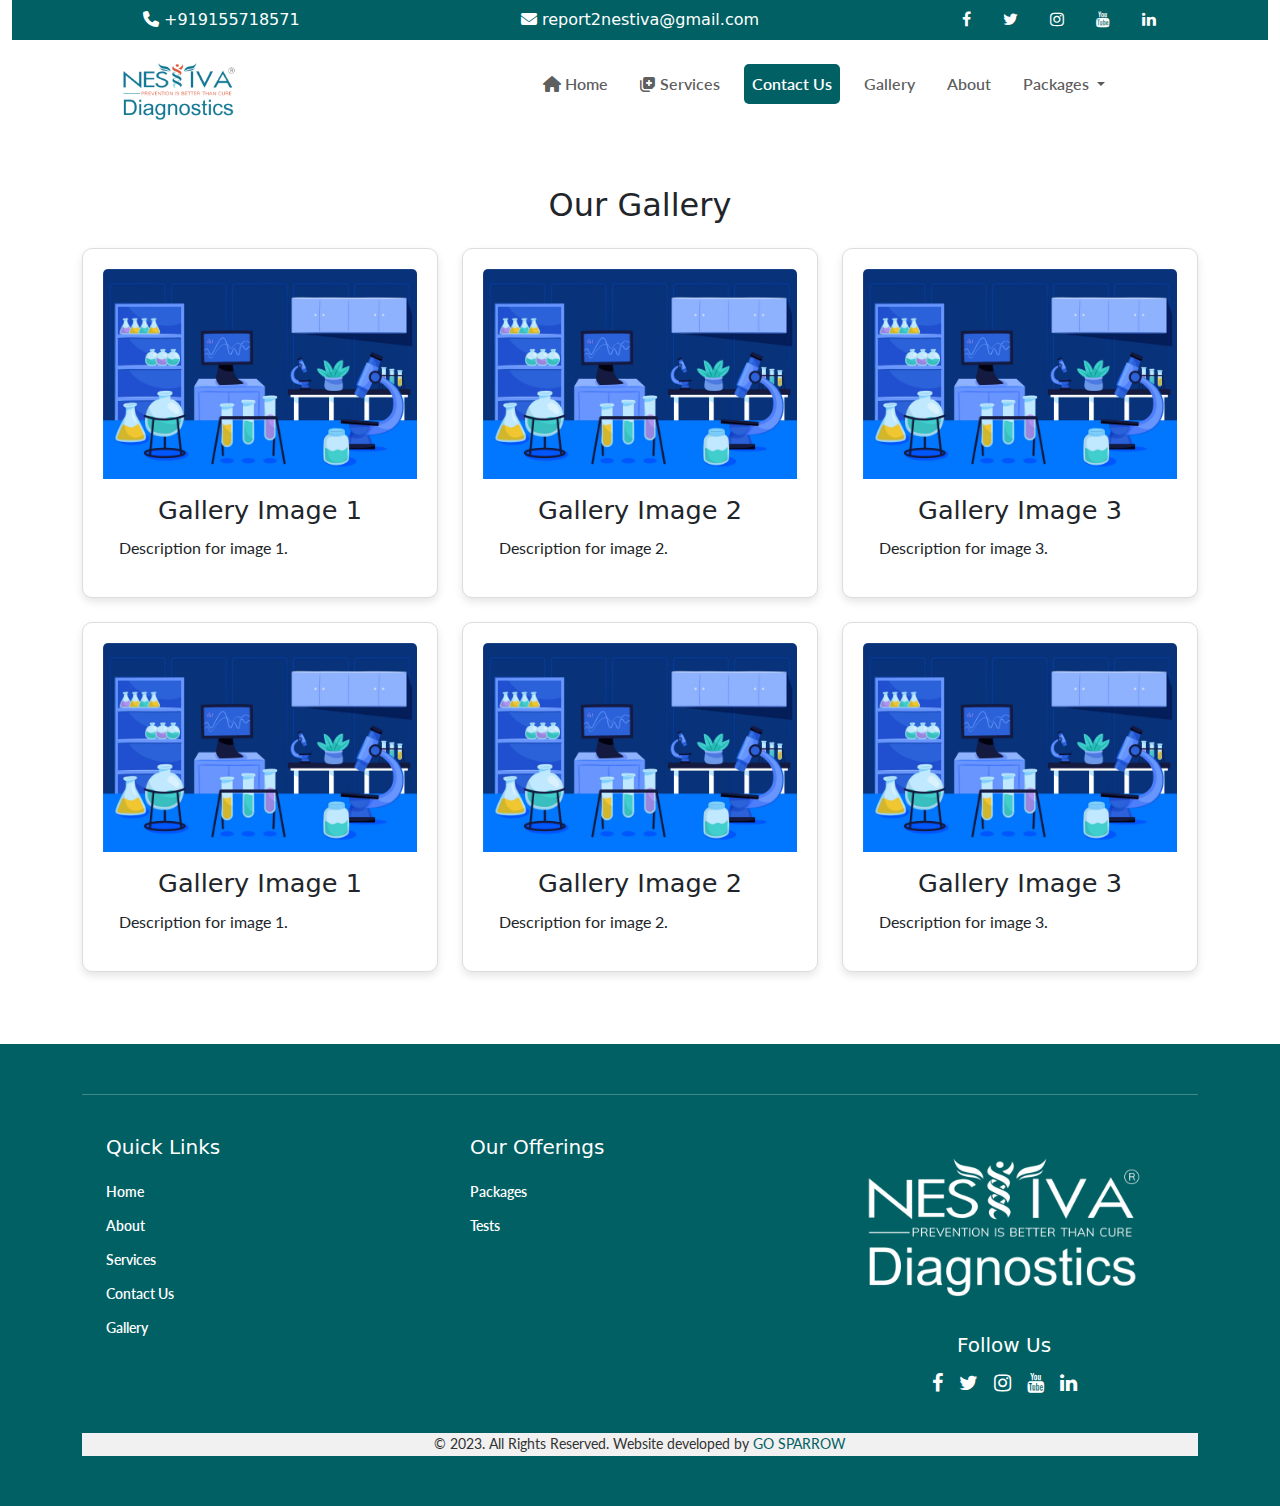
<file: gallery.html>
<!DOCTYPE html>
<html lang="en">

<head>
  <meta charset="UTF-8">
  <meta name="viewport" content="width=device-width, initial-scale=1.0">
  <title>NESTIVE DIAGNOSTIC</title>
  <link href="https://cdn.jsdelivr.net/npm/bootstrap@5.3.3/dist/css/bootstrap.min.css" rel="stylesheet"
    integrity="sha384-QWTKZyjpPEjISv5WaRU9OFeRpok6YctnYmDr5pNlyT2bRjXh0JMhjY6hW+ALEwIH" crossorigin="anonymous">
  <link rel="stylesheet" href="https://unpkg.com/aos@next/dist/aos.css" />
  <link rel="stylesheet" href="stylesheet/style.css">
  <link rel="stylesheet" href="stylesheet/master.css">
  <link rel="stylesheet" href="stylesheet/footer.css">
  <link rel="stylesheet" href="stylesheet/nav_header.css">
  <!-- font awesome -->
  <link rel="stylesheet" href="https://cdnjs.cloudflare.com/ajax/libs/font-awesome/6.6.0/css/all.min.css" />
  <link rel="stylesheet" href="https://cdnjs.cloudflare.com/ajax/libs/font-awesome/4.7.0/css/font-awesome.min.css">

  <!-- swiper -->
   <!-- Link Swiper's CSS -->
<link rel="stylesheet" href="https://cdn.jsdelivr.net/npm/swiper@11/swiper-bundle.min.css" />

<!-- Demo styles -->
</head>

<body>
  <!-- Navbar part start -->
  <div class="container-fluid sticky-top bg-white " style="z-index: 1030;">
    <!-- Top Bar Start -->
    <div class="container-fluid text-white sticky-top" style="z-index: 1031;">
      <div class="row top-bar">
        <div class="col-md-4 d-flex justify-content-evenly gap-3 py-2">
          <a href="tel:+919155718571" class="text-white"><i class="fa-solid fa-phone"></i> +919155718571</a>
        </div>
        <div class="col-md-4 d-flex justify-content-center gap-3 py-2">
          <a href="mailto:report2nestiva@gmail.com" class="text-white"><i class="fa-solid fa-envelope"></i>
            report2nestiva@gmail.com</a>
        </div>

        <div class="col-md-4 d-flex justify-content-center gap-3 py-2">
          <div class="mx-2"><i class="fa fa-facebook"></i></div>
          <div class="mx-2"><i class="fa fa-twitter"></i></div>
          <div class="mx-2"><i class="fa fa-instagram"></i></div>
          <div class="mx-2"><i class="fa fa-youtube"></i></div>
          <div class="mx-2"><i class="fa fa-linkedin"></i></div>
        </div>
      </div>
    </div>
    <!-- Top Bar End -->


    <div class="row">
      <div class="col-md-10 m-auto">
        <nav class="navbar navbar-expand-lg">
          <a class="navbar-brand" href="index.html"><img src="image/logo/nestiva logo.png" alt="" width="120px"></a>
          <!-- toggle button -->
          <button class="navbar-toggler shadow-none border-0" type="button" data-bs-toggle="offcanvas"
            data-bs-target="#offcanvasDarkNavbar" aria-controls="offcanvasDarkNavbar" aria-label="Toggle navigation">
            <span class="navbar-toggler-icon"></span>
          </button>
          <!-- toggle button -->

          <div class="offcanvas offcanvas-start" tabindex="-1" id="offcanvasDarkNavbar"
            aria-labelledby="offcanvasDarkNavbarLabel">
            <!-- offcanvas header -->
            <div class="offcanvas-header">
              <a href="index.html"><img src="image/logo/nestiva logo white.png" alt="" width="115px"></a>
              <button type="button" class="btn-close btn-close-white shadow-none border-0" data-bs-dismiss="offcanvas"
                aria-label="Close"></button>
            </div>
            <!-- offcanvas header -->
            <!-- offcanvas body -->
            <div class="offcanvas-body">
              <!-- navbar nav -->
              <ul class="navbar-nav justify-content-end flex-grow-1 pe-5 gap-3">
                <li class="nav-item">
                  <a class="nav-link" aria-current="page" href="index.html"><i class="fa-solid fa-house"></i>
                    Home</a>
                </li>
                <li class="nav-item">
                  <a class="nav-link" href="service.html"><i class="fa-duotone fa-solid fa-notes-medical"></i>
                    Services</a>
                </li>
                <li class="nav-item">
                  <a class="nav-link active" href="contact.html">Contact Us</a>
                </li>
                <li class="nav-item">
                  <a class="nav-link" href="gallery.html">Gallery</a>
                </li>
                <li class="nav-item">
                  <a class="nav-link" href="about.html"> About
                  </a>
                </li>
                <li class="nav-item dropdown">
                  <a class="nav-link dropdown-toggle" href="#" role="button" aria-expanded="true">
                    Packages </a>
                  <ul class="dropdown-menu">
                    <li><a class="dropdown-item" href="package.html">Popular Packages</a></li>
                    <li><a class="dropdown-item" href="test.html">Popular Tests</a></li>
                  </ul>
                </li>
              </ul>
              <!-- navbar nav -->
            </div>
            <!-- offcanvas body -->
          </div>
        </nav>
      </div>
    </div>
  </div>
  <!-- Navbar part end -->

  <!-- Gallery Section Start -->
  <div class="container my-5">
    <h2 class="text-center mb-4">Our Gallery</h2>
    <div class="row">
      <!-- Gallery Item 1 -->
      <div class="col-md-4 mb-4">
        <div class="card">
          <img src="image/about_image/lab.jpg" class="card-img-top" alt="Gallery Image 1">
          <div class="card-body">
            <h5 class="card-title">Gallery Image 1</h5>
            <p class="card-text">Description for image 1.</p>
          </div>
        </div>
      </div>
      <!-- Gallery Item 2 -->
      <div class="col-md-4 mb-4">
        <div class="card">
          <img src="image/about_image/lab.jpg" class="card-img-top" alt="Gallery Image 2">
          <div class="card-body">
            <h5 class="card-title">Gallery Image 2</h5>
            <p class="card-text">Description for image 2.</p>
          </div>
        </div>
      </div>
      <!-- Gallery Item 3 -->
      <div class="col-md-4 mb-4">
        <div class="card">
          <img src="image/about_image/lab.jpg" class="card-img-top" alt="Gallery Image 3">
          <div class="card-body">
            <h5 class="card-title">Gallery Image 3</h5>
            <p class="card-text">Description for image 3.</p>
          </div>
        </div>
      </div>
      <!-- Add more gallery items here -->
    </div>
    <div class="row">
      <!-- Gallery Item 1 -->
      <div class="col-md-4 mb-4">
        <div class="card">
          <img src="image/about_image/lab.jpg" class="card-img-top" alt="Gallery Image 1">
          <div class="card-body">
            <h5 class="card-title">Gallery Image 1</h5>
            <p class="card-text">Description for image 1.</p>
          </div>
        </div>
      </div>
      <!-- Gallery Item 2 -->
      <div class="col-md-4 mb-4">
        <div class="card">
          <img src="image/about_image/lab.jpg" class="card-img-top" alt="Gallery Image 2">
          <div class="card-body">
            <h5 class="card-title">Gallery Image 2</h5>
            <p class="card-text">Description for image 2.</p>
          </div>
        </div>
      </div>
      <!-- Gallery Item 3 -->
      <div class="col-md-4 mb-4">
        <div class="card">
          <img src="image/about_image/lab.jpg" class="card-img-top" alt="Gallery Image 3">
          <div class="card-body">
            <h5 class="card-title">Gallery Image 3</h5>
            <p class="card-text">Description for image 3.</p>
          </div>
        </div>
      </div>
      <!-- Add more gallery items here -->
    </div>
  </div>
  <!-- Gallery Section End -->

     <!-- ========================================-->
<!-- Footer Start -->
<div class="container-fluid footer">
  <div class="container">
    <div class="row justify-content-center row-1 m-auto">
      <hr>
      <div class="row d-flex justify-content-between row-2 mt-4">
        <div class="col-sm-6 col-md-3 col-lg-2 mb-3">
          <h5 class="footer-headings">Quick Links</h5>
          <ul class="list-unstyled">
            <li><a href="index.html" class="list-items">Home</a></li>
            <li><a href="about.html" class="list-items">About</a></li>
            <li><a href="service.html" class="list-items">Services</a></li>
            <li><a href="contact.html" class="list-items">Contact Us</a></li>
            <li><a href="gallery.html" class="list-items">Gallery</a></li>
          </ul>
        </div>
        <div class="col-sm-6 col-md-3 col-lg-2 mb-3">
          <h5 class="footer-headings">Our Offerings</h5>
          <ul class="list-unstyled">
            <li><a href="package.html" class="list-items">Packages</a></li>
            <li><a href="test.html" class="list-items">Tests</a></li>
          </ul>
        </div>
        <div class="col-md-12 col-lg-4 mb-3 text-lg-left text-center">
          <div class="pl-lg-5 px-4">
            <div class="g-play pb-4">
              <img class="img-fluid" src="image/logo/nestiva logo white.png" alt="Nestiva Logo">
            </div>
            <div class="d-flex flex-column pl-lg-2">
              <h5 class="footer-headings mb-3">Follow Us</h5>
              <div class="d-flex justify-content-lg-center justify-content-center">
                <div class="mx-2"><i class="fa fa-facebook"></i></div>
                <div class="mx-2"><i class="fa fa-twitter"></i></div>
                <div class="mx-2"><i class="fa fa-instagram"></i></div>
                <div class="mx-2"><i class="fa fa-youtube"></i></div>
                <div class="mx-2"><i class="fa fa-linkedin"></i></div>
              </div>
            </div>
          </div>
        </div>
      </div>
    </div>
    <!-- Footer Copy Start -->
    <div class="footer-copy">
      <p> © 2023. All Rights Reserved. Website developed by <a href="gosparrow.in">GO SPARROW</a></p>
    </div>
    <!-- Footer Copy End -->
  </div>
</div>
<!-- Footer End -->

 <!-- fixed button for call and whatsapp -->
 <div class="fixed-buttons">
  <a href="https://wa.me/+919155718571" target="_blank"><img src="image/png/wha.png" alt="" data-aos="fade-top"></a>
  <a href="tel:+919155718571" class="call"><img src="image/png/call.png" alt="" data-aos="fade-top"></a>
</div>
<!-- fixed button for call and whatsapp -->

  <!-- javascript -->
  <script src="https://unpkg.com/aos@next/dist/aos.js"></script>
  <script>
    AOS.init({
      offset: 140,
      duration: 1000
    });
  </script>
  <script src="https://cdn.jsdelivr.net/npm/bootstrap@5.3.3/dist/js/bootstrap.bundle.min.js"></script>
  <script src="script.js"></script>

</body>

</html>
</file>
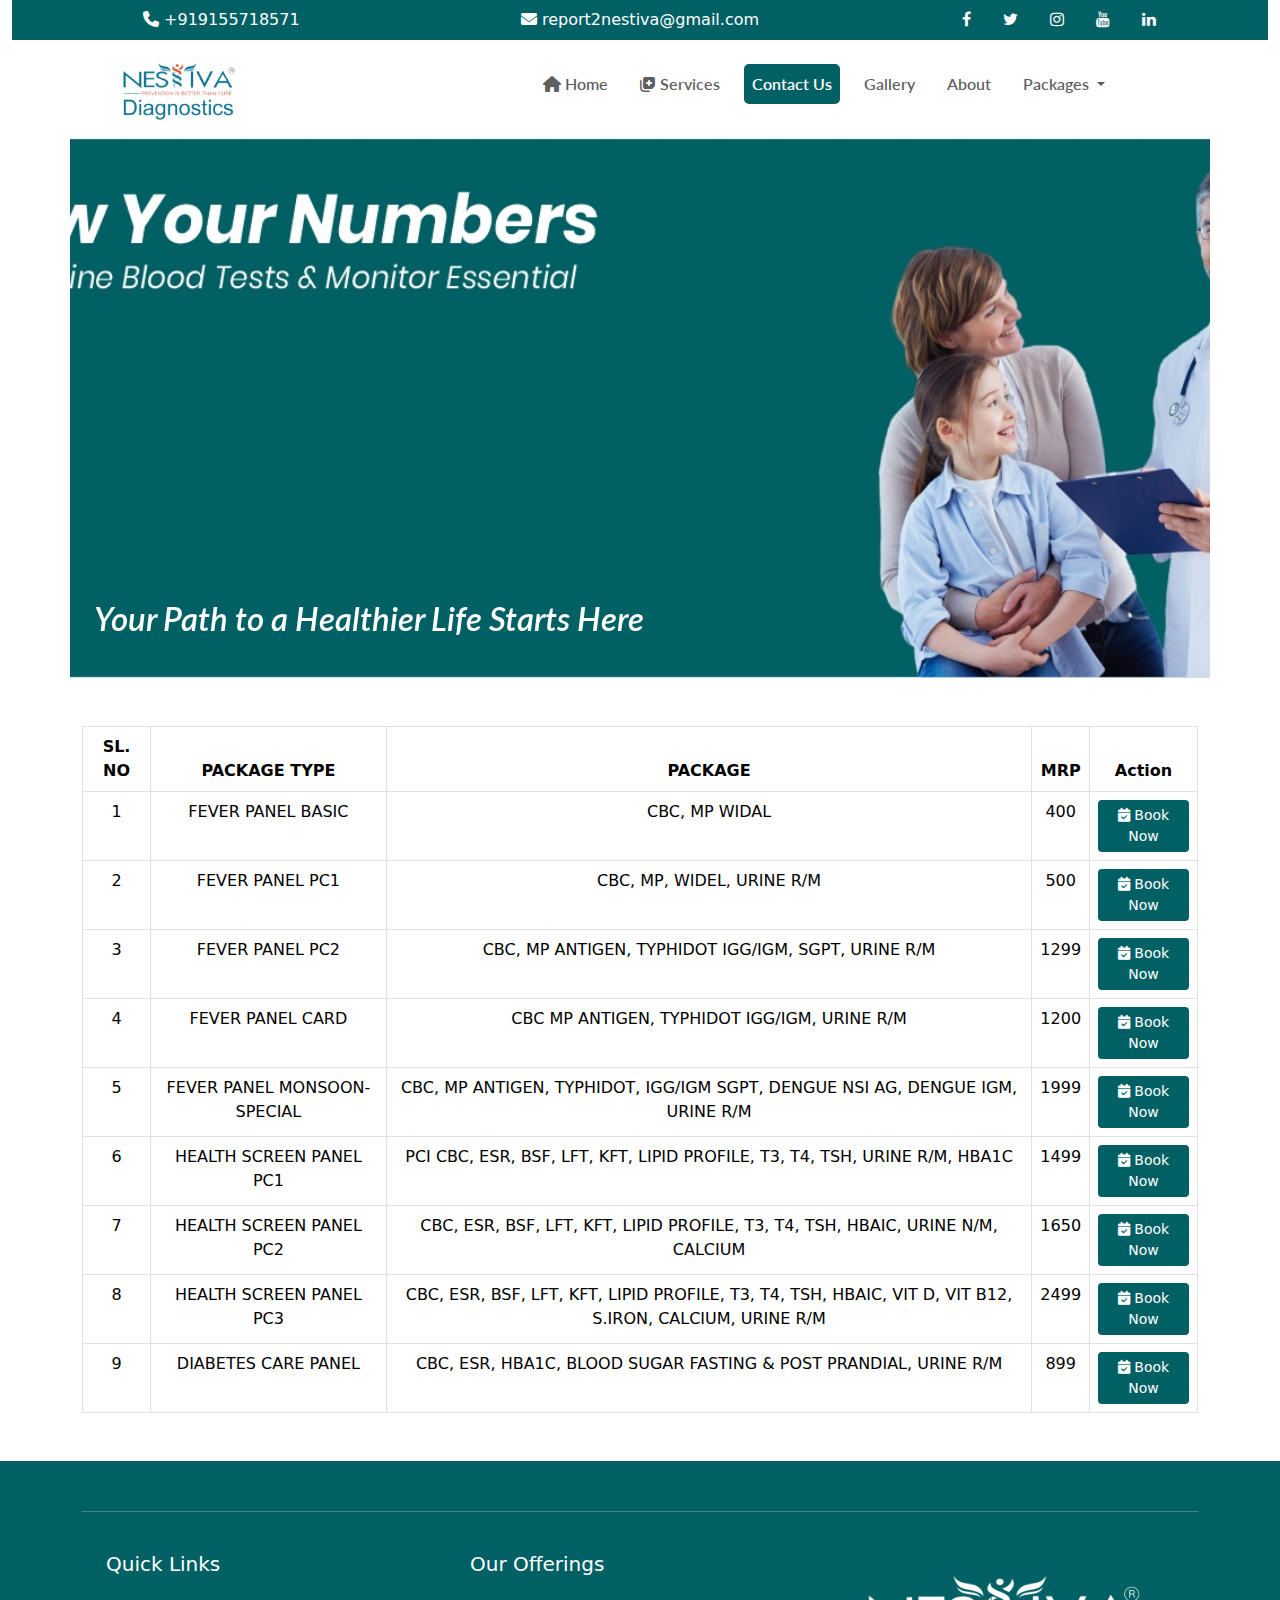
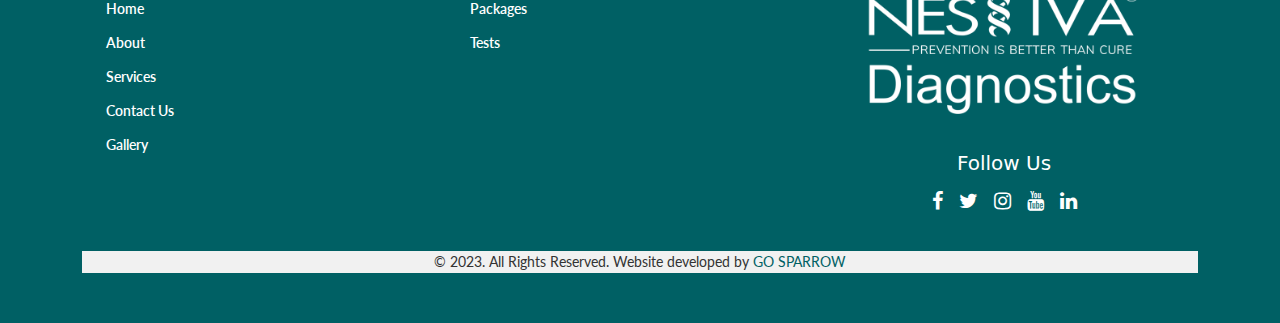
<file: package.html>
<!DOCTYPE html>
<html lang="en">

<head>
  <meta charset="UTF-8">
  <meta name="viewport" content="width=device-width, initial-scale=1.0">
  <title>NESTIVE DIAGNOSTIC</title>
  <link href="https://cdn.jsdelivr.net/npm/bootstrap@5.3.3/dist/css/bootstrap.min.css" rel="stylesheet"
    integrity="sha384-QWTKZyjpPEjISv5WaRU9OFeRpok6YctnYmDr5pNlyT2bRjXh0JMhjY6hW+ALEwIH" crossorigin="anonymous">
  <link rel="stylesheet" href="https://unpkg.com/aos@next/dist/aos.css" />
  <link rel="stylesheet" href="stylesheet/style.css">
  <link rel="stylesheet" href="stylesheet/master.css">
  <link rel="stylesheet" href="stylesheet/footer.css">
  <link rel="stylesheet" href="stylesheet/nav_header.css">
  <!-- font awesome -->
  <link rel="stylesheet" href="https://cdnjs.cloudflare.com/ajax/libs/font-awesome/6.6.0/css/all.min.css" />
  <link rel="stylesheet" href="https://cdnjs.cloudflare.com/ajax/libs/font-awesome/4.7.0/css/font-awesome.min.css">

  <!-- swiper -->
   <!-- Link Swiper's CSS -->
<link rel="stylesheet" href="https://cdn.jsdelivr.net/npm/swiper@11/swiper-bundle.min.css" />

<!-- Demo styles -->
</head>

<body>
  <!-- Navbar part start -->
  <div class="container-fluid sticky-top bg-white " style="z-index: 1030;">
    <!-- Top Bar Start -->
    <div class="container-fluid text-white sticky-top" style="z-index: 1031;">
      <div class="row top-bar">
        <div class="col-md-4 d-flex justify-content-evenly gap-3 py-2">
          <a href="tel:+919155718571" class="text-white"><i class="fa-solid fa-phone"></i> +919155718571</a>
        </div>
        <div class="col-md-4 d-flex justify-content-center gap-3 py-2">
          <a href="mailto:report2nestiva@gmail.com" class="text-white"><i class="fa-solid fa-envelope"></i>
            report2nestiva@gmail.com</a>
        </div>

        <div class="col-md-4 d-flex justify-content-center gap-3 py-2">
          <div class="mx-2"><i class="fa fa-facebook"></i></div>
          <div class="mx-2"><i class="fa fa-twitter"></i></div>
          <div class="mx-2"><i class="fa fa-instagram"></i></div>
          <div class="mx-2"><i class="fa fa-youtube"></i></div>
          <div class="mx-2"><i class="fa fa-linkedin"></i></div>
        </div>
      </div>
    </div>
    <!-- Top Bar End -->


    <div class="row">
      <div class="col-md-10 m-auto">
        <nav class="navbar navbar-expand-lg">
          <a class="navbar-brand" href="index.html"><img src="image/logo/nestiva logo.png" alt="" width="120px"></a>
          <!-- toggle button -->
          <button class="navbar-toggler shadow-none border-0" type="button" data-bs-toggle="offcanvas"
            data-bs-target="#offcanvasDarkNavbar" aria-controls="offcanvasDarkNavbar" aria-label="Toggle navigation">
            <span class="navbar-toggler-icon"></span>
          </button>
          <!-- toggle button -->

          <div class="offcanvas offcanvas-start" tabindex="-1" id="offcanvasDarkNavbar"
            aria-labelledby="offcanvasDarkNavbarLabel">
            <!-- offcanvas header -->
            <div class="offcanvas-header">
              <a href="index.html"><img src="image/logo/nestiva logo white.png" alt="" width="115px"></a>
              <button type="button" class="btn-close btn-close-white shadow-none border-0" data-bs-dismiss="offcanvas"
                aria-label="Close"></button>
            </div>
            <!-- offcanvas header -->
            <!-- offcanvas body -->
            <div class="offcanvas-body">
              <!-- navbar nav -->
              <ul class="navbar-nav justify-content-end flex-grow-1 pe-5 gap-3">
                <li class="nav-item">
                  <a class="nav-link" aria-current="page" href="index.html"><i class="fa-solid fa-house"></i>
                    Home</a>
                </li>
                <li class="nav-item">
                  <a class="nav-link" href="service.html"><i class="fa-duotone fa-solid fa-notes-medical"></i>
                    Services</a>
                </li>
                <li class="nav-item">
                  <a class="nav-link active" href="contact.html">Contact Us</a>
                </li>
                <li class="nav-item">
                  <a class="nav-link" href="gallery.html">Gallery</a>
                </li>
                <li class="nav-item">
                  <a class="nav-link" href="about.html"> About
                  </a>
                </li>
                <li class="nav-item dropdown">
                  <a class="nav-link dropdown-toggle" href="#" role="button" aria-expanded="true">
                    Packages </a>
                  <ul class="dropdown-menu">
                    <li><a class="dropdown-item" href="package.html">Popular Packages</a></li>
                    <li><a class="dropdown-item" href="test.html">Popular Tests</a></li>
                  </ul>
                </li>
              </ul>
              <!-- navbar nav -->
            </div>
            <!-- offcanvas body -->
          </div>
        </nav>
      </div>
    </div>
  </div>
  <!-- Navbar part end -->

  <!--=======================================-->

  <!-- package header -->
    <div class="container pack_hdr p-0">
      <div class="row">
        <div class="col-md-12">
          <h3 class="p-4" data-aos="fade-top">Your Path to a Healthier Life Starts Here</h3>
        </div>
      </div>
    </div>
  <!-- package header -->


  <!--=======================================-->
<div class="container my-5">
    <table class="table table-bordered text-center">
        <thead>
            <tr>
                <th scope="col">SL. NO</th>
                <th scope="col">PACKAGE TYPE</th> <!-- New column for Package Type -->
                <th scope="col">PACKAGE</th>
                <th scope="col">MRP</th>
                <th scope="col">Action</th>
            </tr>
        </thead>
        <tbody>
            <tr>
                <td>1</td>
                <td>FEVER PANEL BASIC</td>
                <td>CBC, MP WIDAL</td>
                <td>400</td>
                <td><button class="book-btn btn btn-sm" data-package="FEVER PANEL BASIC" data-bs-toggle="modal" data-bs-target="#bookModal"><i class="fas fa-calendar-check"></i> Book Now</button></td>

            </tr>
            <tr>
                <td>2</td>
                <td>FEVER PANEL PC1</td>
                <td>CBC, MP, WIDEL, URINE R/M</td>
                <td>500</td>
                <td><button class="book-btn btn btn-sm" data-bs-toggle="modal" data-bs-target="#bookModal"><i class="fas fa-calendar-check"></i> Book Now</button></td>
            </tr>
            <tr>
                <td>3</td>
                <td>FEVER PANEL PC2</td>
                <td>CBC, MP ANTIGEN, TYPHIDOT IGG/IGM, SGPT, URINE R/M</td>
                <td>1299</td>
                <td><button class="book-btn btn btn-sm" data-bs-toggle="modal" data-bs-target="#bookModal"><i class="fas fa-calendar-check"></i> Book Now</button></td>
            </tr>
            <tr>
                <td>4</td>
                <td>FEVER PANEL CARD</td>
                <td>CBC MP ANTIGEN, TYPHIDOT IGG/IGM, URINE R/M</td>
                <td>1200</td>
                <td><button class="book-btn btn btn-sm" data-bs-toggle="modal" data-bs-target="#bookModal"><i class="fas fa-calendar-check"></i> Book Now</button></td>
            </tr>
            <tr>
                <td>5</td>
                <td>FEVER PANEL MONSOON-SPECIAL</td>
                <td>CBC, MP ANTIGEN, TYPHIDOT, IGG/IGM SGPT, DENGUE NSI AG, DENGUE IGM, URINE R/M</td>
                <td>1999</td>
                <td><button class="book-btn btn btn-sm" data-bs-toggle="modal" data-bs-target="#bookModal"><i class="fas fa-calendar-check"></i> Book Now</button></td>
            </tr>
            <tr>
                <td>6</td>
                <td>HEALTH SCREEN PANEL PC1</td>
                <td>PCI CBC, ESR, BSF, LFT, KFT, LIPID PROFILE, T3, T4, TSH, URINE R/M, HBA1C</td>
                <td>1499</td>
                <td><button class="book-btn btn btn-sm" data-bs-toggle="modal" data-bs-target="#bookModal"><i class="fas fa-calendar-check"></i> Book Now</button></td>
            </tr>
            <tr>
                <td>7</td>
                <td>HEALTH SCREEN PANEL PC2</td>
                <td>CBC, ESR, BSF, LFT, KFT, LIPID PROFILE, T3, T4, TSH, HBAIC, URINE N/M, CALCIUM</td>
                <td>1650</td>
                <td><button class="book-btn btn btn-sm" data-bs-toggle="modal" data-bs-target="#bookModal"><i class="fas fa-calendar-check"></i> Book Now</button></td>
            </tr>
            <tr>
                <td>8</td>
                <td>HEALTH SCREEN PANEL PC3</td>
                <td>CBC, ESR, BSF, LFT, KFT, LIPID PROFILE, T3, T4, TSH, HBAIC, VIT D, VIT B12, S.IRON, CALCIUM, URINE R/M</td>
                <td>2499</td>
                <td><button class="book-btn btn btn-sm" data-bs-toggle="modal" data-bs-target="#bookModal"><i class="fas fa-calendar-check"></i> Book Now</button></td>
            </tr>
            <tr>
                <td>9</td>
                <td>DIABETES CARE PANEL</td>
                <td>CBC, ESR, HBA1C, BLOOD SUGAR FASTING & POST PRANDIAL, URINE R/M</td>
                <td>899</td>
                <td><button class="book-btn btn btn-sm" data-bs-toggle="modal" data-bs-target="#bookModal"><i class="fas fa-calendar-check"></i> Book Now</button></td>
            </tr>
        </tbody>
    </table>
</div>


<!-- Modal -->
<!-- Modal -->
<div class="modal fade" id="bookModal" tabindex="-1" aria-labelledby="bookModalLabel" aria-hidden="true">
  <div class="modal-dialog">
      <div class="modal-content">
          <div class="modal-header">
              <h5 class="modal-title" id="bookModalLabel">Book Your Package</h5>
              <button type="button" class="btn-close" data-bs-dismiss="modal" aria-label="Close"></button>
          </div>
          <div class="modal-body">
              <form>
                  <div class="mb-3">
                      <label for="name" class="form-label">Name</label>
                      <input type="text" class="form-control" id="name" required>
                  </div>
                  <div class="mb-3">
                      <label for="email" class="form-label">Email</label>
                      <input type="email" class="form-control" id="email" required>
                  </div>
                  <div class="mb-3">
                      <label for="package" class="form-label">Select Package</label>
                      <select class="form-select" id="package" required>
                          <option value="" disabled selected>Select your package</option>
                          <option value="FEVER PANEL BASIC">FEVER PANEL BASIC</option>
                          <option value="FEVER PANEL PC1">FEVER PANEL PC1</option>
                          <option value="FEVER PANEL PC2">FEVER PANEL PC2</option>
                          <option value="FEVER PANEL CARD">FEVER PANEL CARD</option>
                          <option value="FEVER PANEL MONSOON-SPECIAL">FEVER PANEL MONSOON-SPECIAL</option>
                          <option value="HEALTH SCREEN PANEL PC1">HEALTH SCREEN PANEL PC1</option>
                          <option value="HEALTH SCREEN PANEL PC2">HEALTH SCREEN PANEL PC2</option>
                          <option value="HEALTH SCREEN PANEL PC3">HEALTH SCREEN PANEL PC3</option>
                          <option value="DIABETES CARE PANEL">DIABETES CARE PANEL</option>
                      </select>
                  </div>
                  <button type="submit" class="btn btn-primary w-100">Submit</button>
              </form>
          </div>
      </div>
  </div>
</div>

  <!-- ===================================== -->



     <!-- ========================================-->
<!-- Footer Start -->
<div class="container-fluid footer">
  <div class="container">
    <div class="row justify-content-center row-1 m-auto">
      <hr>
      <div class="row d-flex justify-content-between row-2 mt-4">
        <div class="col-sm-6 col-md-3 col-lg-2 mb-3">
          <h5 class="footer-headings">Quick Links</h5>
          <ul class="list-unstyled">
            <li><a href="index.html" class="list-items">Home</a></li>
            <li><a href="about.html" class="list-items">About</a></li>
            <li><a href="service.html" class="list-items">Services</a></li>
            <li><a href="contact.html" class="list-items">Contact Us</a></li>
            <li><a href="gallery.html" class="list-items">Gallery</a></li>
          </ul>
        </div>
        <div class="col-sm-6 col-md-3 col-lg-2 mb-3">
          <h5 class="footer-headings">Our Offerings</h5>
          <ul class="list-unstyled">
            <li><a href="package.html" class="list-items">Packages</a></li>
            <li><a href="test.html" class="list-items">Tests</a></li>
          </ul>
        </div>
        <div class="col-md-12 col-lg-4 mb-3 text-lg-left text-center">
          <div class="pl-lg-5 px-4">
            <div class="g-play pb-4">
              <img class="img-fluid" src="image/logo/nestiva logo white.png" alt="Nestiva Logo">
            </div>
            <div class="d-flex flex-column pl-lg-2">
              <h5 class="footer-headings mb-3">Follow Us</h5>
              <div class="d-flex justify-content-lg-center justify-content-center">
                <div class="mx-2"><i class="fa fa-facebook"></i></div>
                <div class="mx-2"><i class="fa fa-twitter"></i></div>
                <div class="mx-2"><i class="fa fa-instagram"></i></div>
                <div class="mx-2"><i class="fa fa-youtube"></i></div>
                <div class="mx-2"><i class="fa fa-linkedin"></i></div>
              </div>
            </div>
          </div>
        </div>
      </div>
    </div>
    <!-- Footer Copy Start -->
    <div class="footer-copy">
      <p> © 2023. All Rights Reserved. Website developed by <a href="gosparrow.in">GO SPARROW</a></p>
    </div>
    <!-- Footer Copy End -->
  </div>
</div>
<!-- Footer End -->

 <!-- fixed button for call and whatsapp -->
 <div class="fixed-buttons">
  <a href="https://wa.me/+919155718571" target="_blank"><img src="image/png/wha.png" alt="" data-aos="fade-top"></a>
  <a href="tel:+919155718571" class="call"><img src="image/png/call.png" alt="" data-aos="fade-top"></a>
</div>
<!-- fixed button for call and whatsapp -->
  <!-- javascript -->
  <script src="https://unpkg.com/aos@next/dist/aos.js"></script>
  <script>
    AOS.init({
      offset: 140,
      duration: 1000
    });
  </script>
  <script src="https://cdn.jsdelivr.net/npm/bootstrap@5.3.3/dist/js/bootstrap.bundle.min.js"></script>
  <script src="script.js"></script>

</body>

</html>
</file>
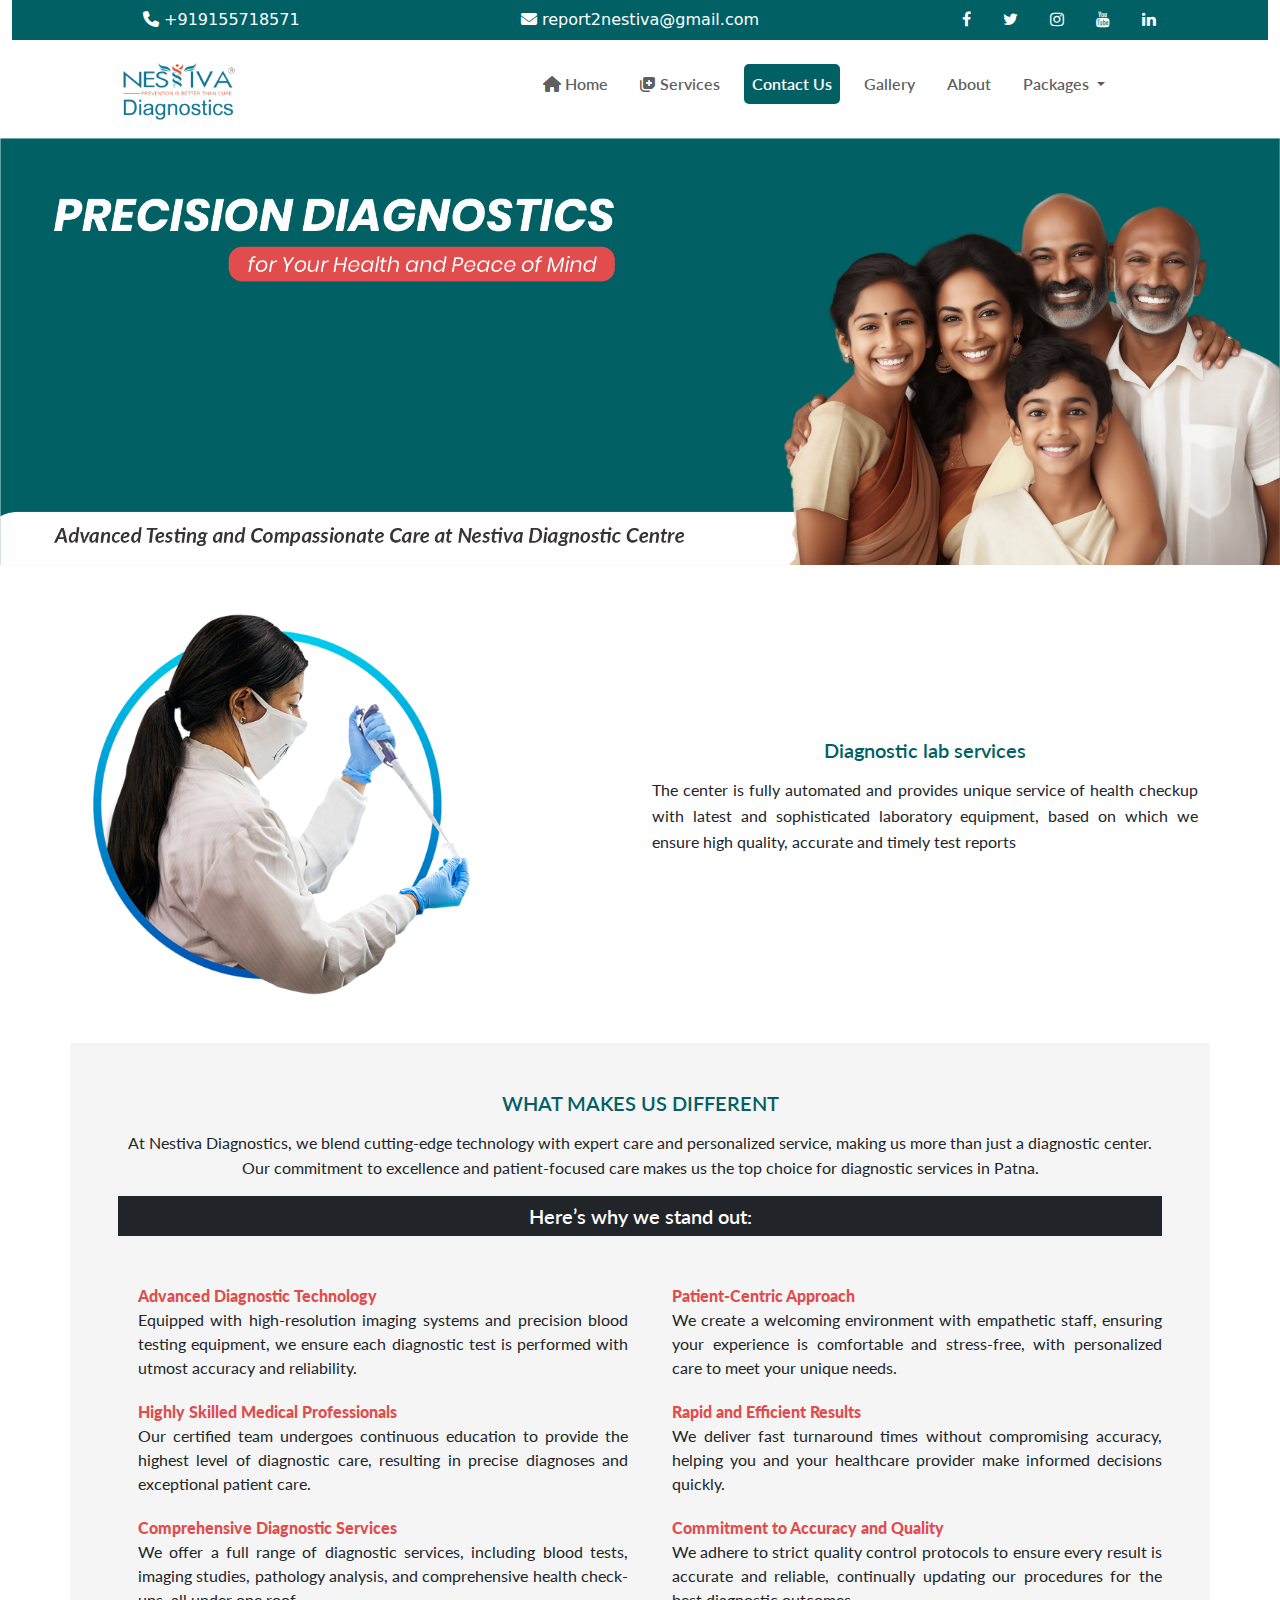
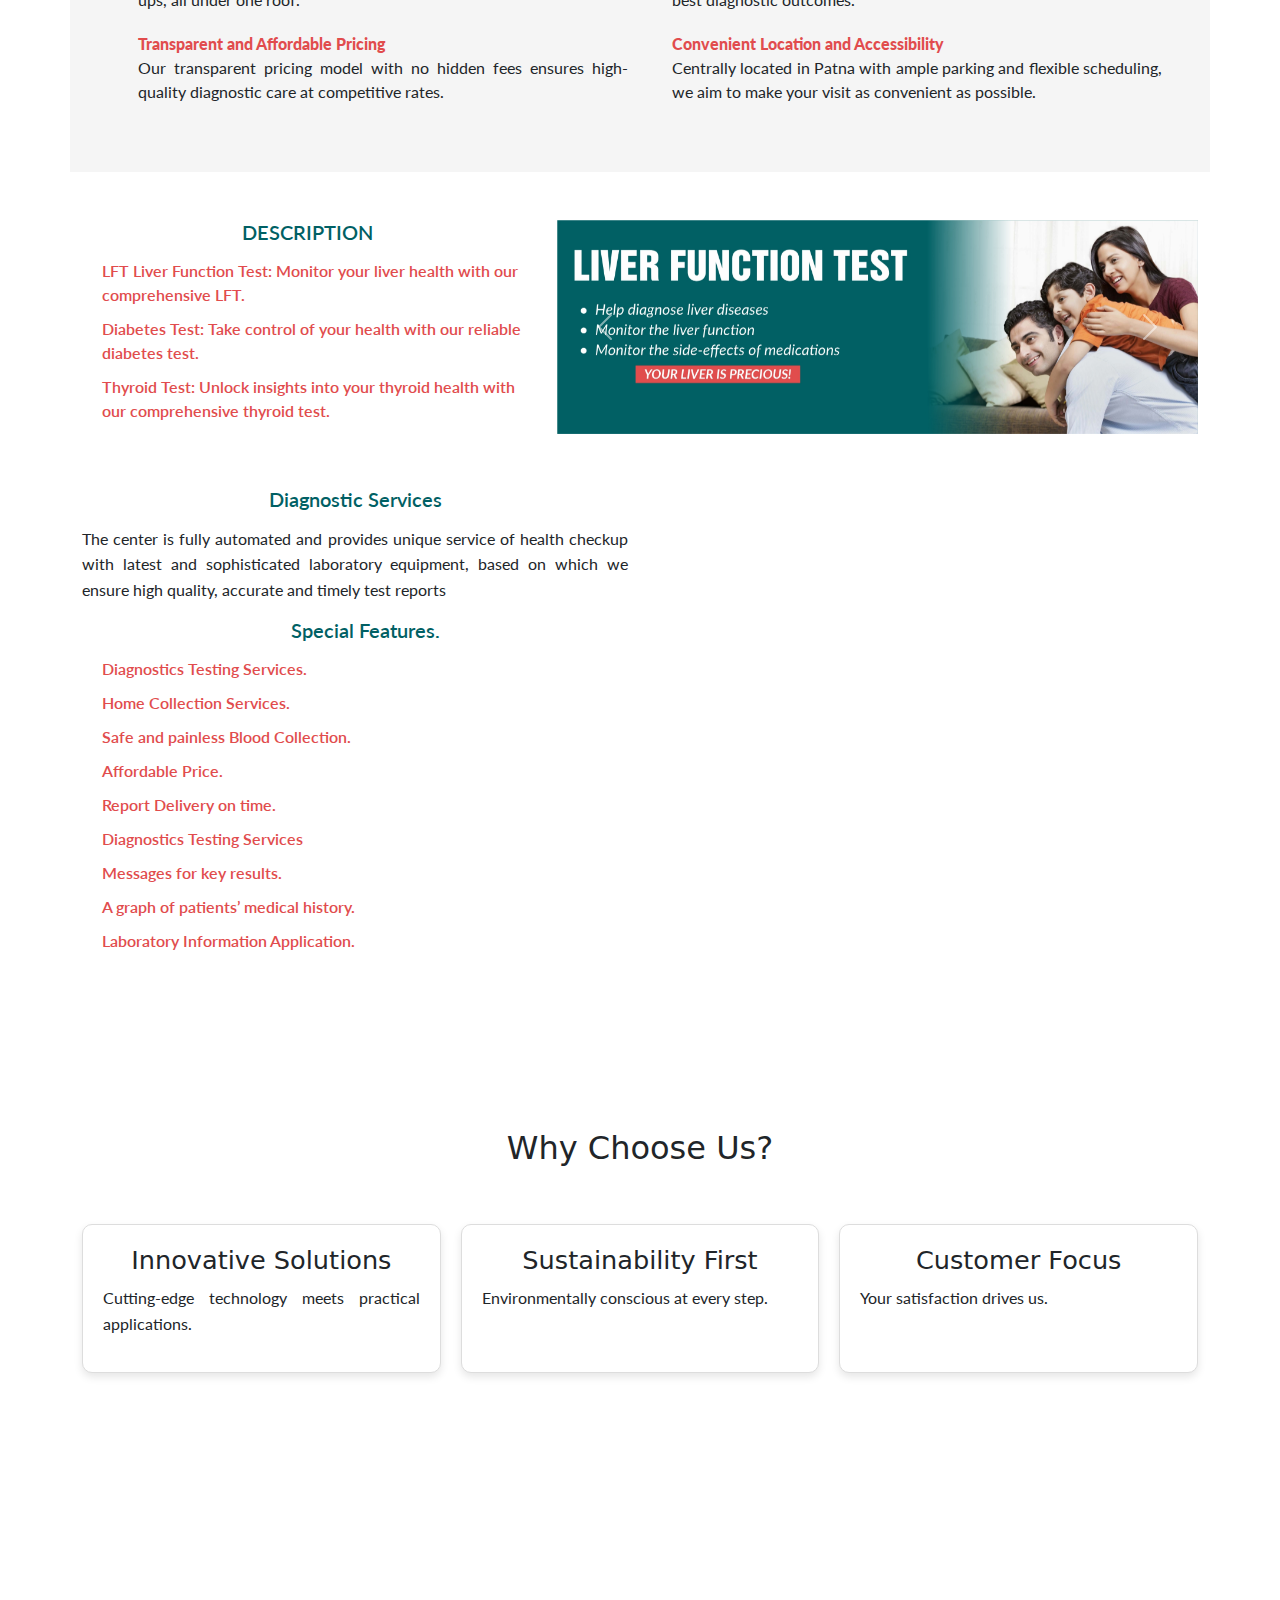
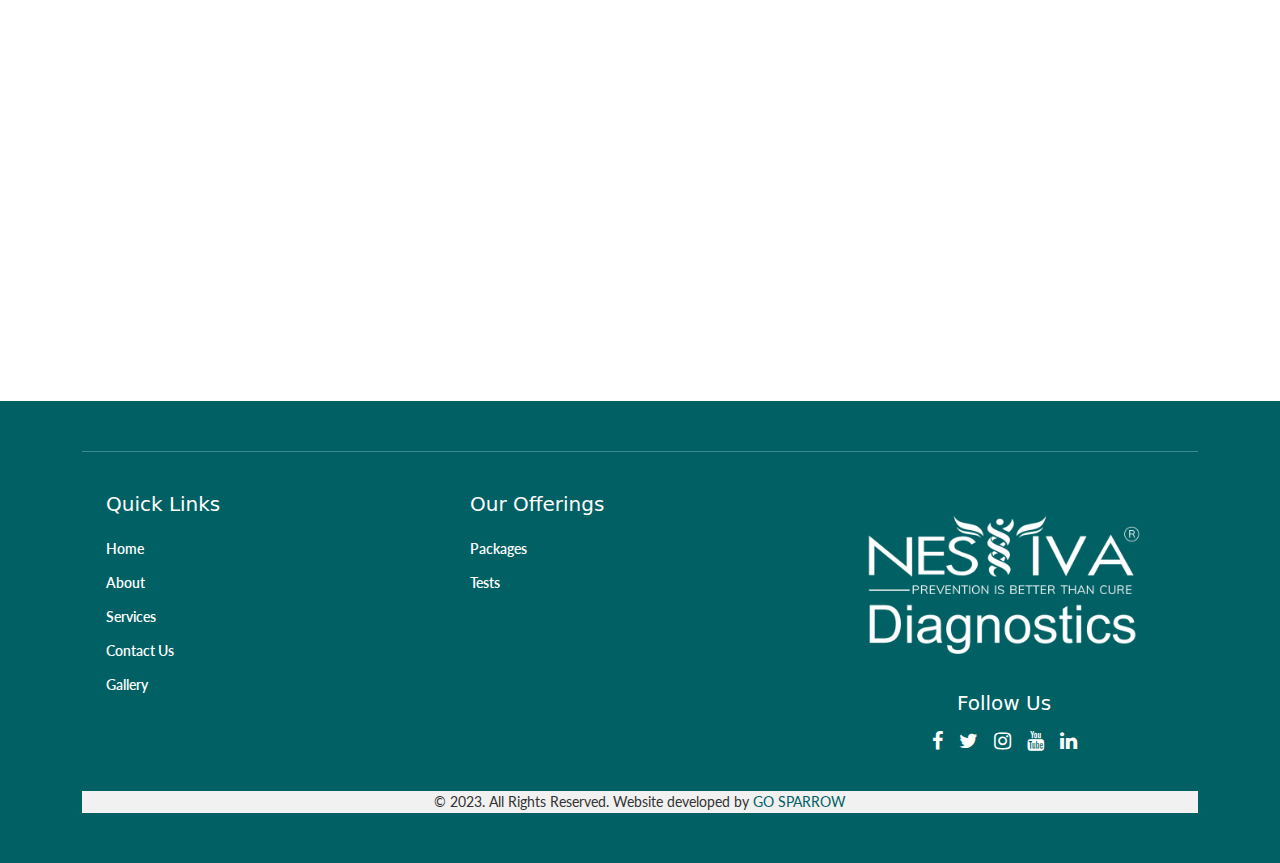
<file: service.html>
<!DOCTYPE html>
<html lang="en">

<head>
  <meta charset="UTF-8">
  <meta name="viewport" content="width=device-width, initial-scale=1.0">
  <title>NESTIVE DIAGNOSTIC</title>
  <link href="https://cdn.jsdelivr.net/npm/bootstrap@5.3.3/dist/css/bootstrap.min.css" rel="stylesheet"
    integrity="sha384-QWTKZyjpPEjISv5WaRU9OFeRpok6YctnYmDr5pNlyT2bRjXh0JMhjY6hW+ALEwIH" crossorigin="anonymous">
  <link rel="stylesheet" href="https://unpkg.com/aos@next/dist/aos.css" />
  <link rel="stylesheet" href="stylesheet/style.css">
  <link rel="stylesheet" href="stylesheet/master.css">
  <link rel="stylesheet" href="stylesheet/footer.css">
  <link rel="stylesheet" href="stylesheet/nav_header.css">
  <!-- font awesome -->
  <link rel="stylesheet" href="https://cdnjs.cloudflare.com/ajax/libs/font-awesome/6.6.0/css/all.min.css" />
  <link rel="stylesheet" href="https://cdnjs.cloudflare.com/ajax/libs/font-awesome/4.7.0/css/font-awesome.min.css">

  <!-- swiper -->
   <!-- Link Swiper's CSS -->
<link rel="stylesheet" href="https://cdn.jsdelivr.net/npm/swiper@11/swiper-bundle.min.css" />

<!-- Demo styles -->
</head>
<body>
  <!-- Navbar part start -->
  <div class="container-fluid sticky-top bg-white " style="z-index: 1030;">
    <!-- Top Bar Start -->
    <div class="container-fluid text-white sticky-top" style="z-index: 1031;">
      <div class="row top-bar">
        <div class="col-md-4 d-flex justify-content-evenly gap-3 py-2">
          <a href="tel:+919155718571" class="text-white"><i class="fa-solid fa-phone"></i> +919155718571</a>
        </div>
        <div class="col-md-4 d-flex justify-content-center gap-3 py-2">
          <a href="mailto:report2nestiva@gmail.com" class="text-white"><i class="fa-solid fa-envelope"></i>
            report2nestiva@gmail.com</a>
        </div>

        <div class="col-md-4 d-flex justify-content-center gap-3 py-2">
          <div class="mx-2"><i class="fa fa-facebook"></i></div>
          <div class="mx-2"><i class="fa fa-twitter"></i></div>
          <div class="mx-2"><i class="fa fa-instagram"></i></div>
          <div class="mx-2"><i class="fa fa-youtube"></i></div>
          <div class="mx-2"><i class="fa fa-linkedin"></i></div>
        </div>
      </div>
    </div>
    <!-- Top Bar End -->


    <div class="row">
      <div class="col-md-10 m-auto">
        <nav class="navbar navbar-expand-lg">
          <a class="navbar-brand" href="index.html"><img src="image/logo/nestiva logo.png" alt="" width="120px"></a>
          <!-- toggle button -->
          <button class="navbar-toggler shadow-none border-0" type="button" data-bs-toggle="offcanvas"
            data-bs-target="#offcanvasDarkNavbar" aria-controls="offcanvasDarkNavbar" aria-label="Toggle navigation">
            <span class="navbar-toggler-icon"></span>
          </button>
          <!-- toggle button -->

          <div class="offcanvas offcanvas-start" tabindex="-1" id="offcanvasDarkNavbar"
            aria-labelledby="offcanvasDarkNavbarLabel">
            <!-- offcanvas header -->
            <div class="offcanvas-header">
              <a href="index.html"><img src="image/logo/nestiva logo white.png" alt="" width="115px"></a>
              <button type="button" class="btn-close btn-close-white shadow-none border-0" data-bs-dismiss="offcanvas"
                aria-label="Close"></button>
            </div>
            <!-- offcanvas header -->
            <!-- offcanvas body -->
            <div class="offcanvas-body">
              <!-- navbar nav -->
              <ul class="navbar-nav justify-content-end flex-grow-1 pe-5 gap-3">
                <li class="nav-item">
                  <a class="nav-link" aria-current="page" href="index.html"><i class="fa-solid fa-house"></i>
                    Home</a>
                </li>
                <li class="nav-item">
                  <a class="nav-link" href="service.html"><i class="fa-duotone fa-solid fa-notes-medical"></i>
                    Services</a>
                </li>
                <li class="nav-item">
                  <a class="nav-link active" href="contact.html">Contact Us</a>
                </li>
                <li class="nav-item">
                  <a class="nav-link" href="gallery.html">Gallery</a>
                </li>
                <li class="nav-item">
                  <a class="nav-link" href="about.html"> About
                  </a>
                </li>
                <li class="nav-item dropdown">
                  <a class="nav-link dropdown-toggle" href="#" role="button" aria-expanded="true">
                    Packages </a>
                  <ul class="dropdown-menu">
                    <li><a class="dropdown-item" href="package.html">Popular Packages</a></li>
                    <li><a class="dropdown-item" href="test.html">Popular Tests</a></li>
                  </ul>
                </li>
              </ul>
              <!-- navbar nav -->
            </div>
            <!-- offcanvas body -->
          </div>
        </nav>
      </div>
    </div>
  </div>
  <!-- Navbar part end -->
  <!--=======================================-->

    <!-- Header Part Start -->
    <div class="container-fluid p-0">
      <div class="row">
      <div class="col-md-12">
        <img src="image/header//service_hdr_1.png" class="d-block w-100" alt="...">
      </div>
       </div>
      </div>
      <!-- Header end -->

  <!--=======================================-->

  <!-- lab_service -->
  <div class="container lab_service mt-5 mb-5">
    <div class="row d-flex align-items-center">
      <div class="col-md-6">
        <img src="image/png/service testing girl.png" class="img-fluid" alt="" width="444px">
      </div>
      <div class="col-md-6">
        <h3>Diagnostic lab services</h3>
        <p>The center is fully automated and provides unique service of health checkup with latest and sophisticated
          laboratory equipment, based on which we ensure high quality, accurate and timely test reports</p>
      </div>
    </div>
  </div>
  <!-- lab_service -->
  <!--=======================================-->
  <!-- What Makes Us Different -->
  <div class="container different mt-5 p-5">
    <div class="row">
      <div class="col-md-12">
        <h3>WHAT MAKES US DIFFERENT</h3>
        <p class="text-center">At Nestiva Diagnostics, we blend cutting-edge technology with expert care and
          personalized service, making us more than just a diagnostic center. Our commitment to excellence and
          patient-focused care makes us the top choice for diagnostic services in Patna.</p>
        <h3 class="bg-dark text-white p-2 mb-5 mt-2">Here’s why we stand out:</h3>
      </div>
    </div>
    <div class="row">
      <div class="col-md-6">
        <ul>
          <li><b>Advanced Diagnostic Technology</b></li>
          <p>Equipped with high-resolution imaging systems and precision blood testing equipment, we ensure each
            diagnostic test is performed with utmost accuracy and reliability.</p>

          <li><b>Highly Skilled Medical Professionals</b></li>
          <p>Our certified team undergoes continuous education to provide the highest level of diagnostic care,
            resulting in precise diagnoses and exceptional patient care.</p>


          <li><b>Comprehensive Diagnostic Services</b></li>
          <p>We offer a full range of diagnostic services, including blood tests, imaging studies, pathology analysis,
            and comprehensive health check-ups, all under one roof.</p>

          <li><b>Transparent and Affordable Pricing</b></li>
          <p>Our transparent pricing model with no hidden fees ensures high-quality diagnostic care at competitive
            rates.</p>
        </ul>
      </div>
      <div class="col-md-6">
        <ul>
          <li><b>Patient-Centric Approach</b></li>
          <p>We create a welcoming environment with empathetic staff, ensuring your experience is comfortable and
            stress-free, with personalized care to meet your unique needs.</p>

          <li><b>Rapid and Efficient Results</b></li>
          <p>We deliver fast turnaround times without compromising accuracy, helping you and your healthcare provider
            make informed decisions quickly.</p>

          <li><b>Commitment to Accuracy and Quality</b></li>
          <p>We adhere to strict quality control protocols to ensure every result is accurate and reliable, continually
            updating our procedures for the best diagnostic outcomes.</p>

          <li><b>Convenient Location and Accessibility</b></li>
          <p>Centrally located in Patna with ample parking and flexible scheduling, we aim to make your visit as
            convenient as possible.</p>
        </ul>
      </div>
    </div>
  </div>
  <!-- What Makes Us Different -->
  <!--=======================================-->
  <!-- happy_family_medical -->
  <div class="container mt-5 happy_family_medical">
    <div class="row">
      <div class="col-md-5">
        <h3>DESCRIPTION</h3>
        <ul>
          <li>LFT Liver Function Test: Monitor your liver health with our comprehensive LFT.</li>
          <li>Diabetes Test: Take control of your health with our reliable diabetes test.</li>
          <li>Thyroid Test: Unlock insights into your thyroid health with our comprehensive thyroid test.</li>
        </ul>
      </div>
      <div class="col-md-7">
        <div id="carouselExampleAutoplaying" class="carousel slide" data-bs-ride="carousel">
          <div class="carousel-inner">
            <div class="carousel-item active">
              <img src="image/header/design_1.jpg" class="img-fluid d-block w-100" alt="Image 1"
                style="object-fit: cover; height: 100%;">
            </div>
            <div class="carousel-item">
              <img src="image/header/design_2.jpg" class="img-fluid d-block w-100" alt="Image 2"
                style="object-fit: cover; height: 100%;">
            </div>
            <div class="carousel-item">
              <img src="image/header/design_3.jpg" class="img-fluid d-block w-100" alt="Image 3"
                style="object-fit: cover; height: 100%;">
            </div>
            <div class="carousel-item">
              <img src="image/header/design_4.jpg" class="img-fluid d-block w-100" alt="Image 4"
                style="object-fit: cover; height: 100%;">
            </div>
          </div>
          <button class="carousel-control-prev" type="button" data-bs-target="#carouselExampleAutoplaying"
            data-bs-slide="prev">
            <span class="carousel-control-prev-icon" aria-hidden="true"></span>
            <span class="visually-hidden">Previous</span>
          </button>
          <button class="carousel-control-next" type="button" data-bs-target="#carouselExampleAutoplaying"
            data-bs-slide="next">
            <span class="carousel-control-next-icon" aria-hidden="true"></span>
            <span class="visually-hidden">Next</span>
          </button>
        </div>
      </div>
    </div>
  </div>
  <!-- happy_family_medical -->

  <!--=======================================-->
  <!-- Services -->
  <div class="container mt-5">
    <div class="row">
      <div class="col-md-6">
        <h3>Diagnostic Services</h3>
        <p>The center is fully automated and provides unique service of health checkup with latest and sophisticated
          laboratory equipment, based on which we ensure high quality, accurate and timely test reports</p>

        <ul>
          <h3>Special Features.</h3>
          <li> Diagnostics Testing Services.</li>
          <li> Home Collection Services.</li>
          <li> Safe and painless Blood Collection.</li>
          <li> Affordable Price. </li>
          <li> Report Delivery on time.</li>
          <li> Diagnostics Testing Services</li>
          <li> Messages for key results.</li>
          <li> A graph of patients’ medical history.</li>
          <li> Laboratory Information Application.</li>
        </ul>
      </div>

      <div class="col-md-6">
        <img src="image/service_images/booking.png" class="img-fluid" data-aos="zoom-in-up" alt="">
      </div>
    </div>
  </div>
  <!-- Services -->

  <!-- Why Choose Us Section -->
<section class="why-choose-us mt-5">
  <div class="container">
    <h2 class="text-center p-5">Why Choose Us?</h2>
    <div class="card-wrapper">
      <div class="card">
        <h4>Innovative Solutions</h4>
        <p>Cutting-edge technology meets practical applications.</p>
      </div>
      <div class="card">
        <h4>Sustainability First</h4>
        <p>Environmentally conscious at every step.</p>
      </div>
      <div class="card">
        <h4>Customer Focus</h4>
        <p>Your satisfaction drives us.</p>
      </div>
    </div>
  </div>
</section>

<!-- Diagnostic Testing Section -->
<div class="container diagnostic_testing mb-5 mt-5">
  <div class="row">
    <div class="col-md-6 mb-4">
      <div class="card testing_content h-100" data-aos="fade-down" data-aos-anchor-placement="top-bottom">
        <h3 class="card-title">High-Quality Diagnostic Testing</h3>
        <p class="card-text">
          Nestiva Diagnostics offers a full spectrum of laboratory tests, from routine blood work to specialized tests. With advanced automatic testing machines and experienced technicians, we provide accurate results to support your healthcare needs.
        </p>
      </div>
    </div>
    <div class="col-md-6 mb-4">
      <div class="card testing_content h-100" data-aos="fade-down" data-aos-anchor-placement="center-bottom">
        <h3 class="card-title">Comprehensive Laboratory Testing</h3>
        <p class="card-text">
          Our center delivers reliable testing services across various medical specialties. We use cutting-edge technology and employ a skilled medical team to ensure precise diagnostics.
        </p>
      </div>
    </div>
  </div>
  
  <div class="row">
    <div class="col-md-6 mb-4">
      <div class="card testing_content h-100" data-aos="fade-down" data-aos-anchor-placement="bottom-bottom">
        <h3 class="card-title">Advanced Imaging Services</h3>
        <p class="card-text">
          Our imaging services include X-rays, ultrasounds, MRIs, and CT scans. Conducted by skilled radiologists, we ensure accurate diagnosis through the latest technology in a comfortable environment.
        </p>
      </div>
    </div>
    <div class="col-md-6 mb-4">
      <div class="card testing_content h-100" data-aos="fade-down" data-aos-anchor-placement="center-bottom">
        <h3 class="card-title">Specialized Health Screenings</h3>
        <p class="card-text">
          We offer tailored health screenings, from wellness packages to disease-specific tests. Using advanced technology, we prioritize precision and care to detect health issues early.
        </p>
      </div>
    </div>
  </div>
</div>

     <!-- ========================================-->
<!-- Footer Start -->
<div class="container-fluid footer">
  <div class="container">
    <div class="row justify-content-center row-1 m-auto">
      <hr>
      <div class="row d-flex justify-content-between row-2 mt-4">
        <div class="col-sm-6 col-md-3 col-lg-2 mb-3">
          <h5 class="footer-headings">Quick Links</h5>
          <ul class="list-unstyled">
            <li><a href="index.html" class="list-items">Home</a></li>
            <li><a href="about.html" class="list-items">About</a></li>
            <li><a href="service.html" class="list-items">Services</a></li>
            <li><a href="contact.html" class="list-items">Contact Us</a></li>
            <li><a href="gallery.html" class="list-items">Gallery</a></li>
          </ul>
        </div>
        <div class="col-sm-6 col-md-3 col-lg-2 mb-3">
          <h5 class="footer-headings">Our Offerings</h5>
          <ul class="list-unstyled">
            <li><a href="package.html" class="list-items">Packages</a></li>
            <li><a href="test.html" class="list-items">Tests</a></li>
          </ul>
        </div>
        <div class="col-md-12 col-lg-4 mb-3 text-lg-left text-center">
          <div class="pl-lg-5 px-4">
            <div class="g-play pb-4">
              <img class="img-fluid" src="image/logo/nestiva logo white.png" alt="Nestiva Logo">
            </div>
            <div class="d-flex flex-column pl-lg-2">
              <h5 class="footer-headings mb-3">Follow Us</h5>
              <div class="d-flex justify-content-lg-center justify-content-center">
                <div class="mx-2"><i class="fa fa-facebook"></i></div>
                <div class="mx-2"><i class="fa fa-twitter"></i></div>
                <div class="mx-2"><i class="fa fa-instagram"></i></div>
                <div class="mx-2"><i class="fa fa-youtube"></i></div>
                <div class="mx-2"><i class="fa fa-linkedin"></i></div>
              </div>
            </div>
          </div>
        </div>
      </div>
    </div>
    <!-- Footer Copy Start -->
    <div class="footer-copy">
      <p> © 2023. All Rights Reserved. Website developed by <a href="gosparrow.in">GO SPARROW</a></p>
    </div>
    <!-- Footer Copy End -->
  </div>
</div>
<!-- Footer End -->

 <!-- fixed button for call and whatsapp -->
 <div class="fixed-buttons">
  <a href="https://wa.me/+919155718571" target="_blank"><img src="image/png/wha.png" alt="" data-aos="fade-top"></a>
  <a href="tel:+919155718571" class="call"><img src="image/png/call.png" alt="" data-aos="fade-top"></a>
</div>
<!-- fixed button for call and whatsapp -->
  <!-- javascript -->
  <script src="https://unpkg.com/aos@next/dist/aos.js"></script>
  <script>
    AOS.init({
      offset: 140,
      duration: 1000
    });
  </script>
  <script src="https://cdn.jsdelivr.net/npm/bootstrap@5.3.3/dist/js/bootstrap.bundle.min.js"></script>
  <script src="script.js"></script>

</body>

</html>
</file>
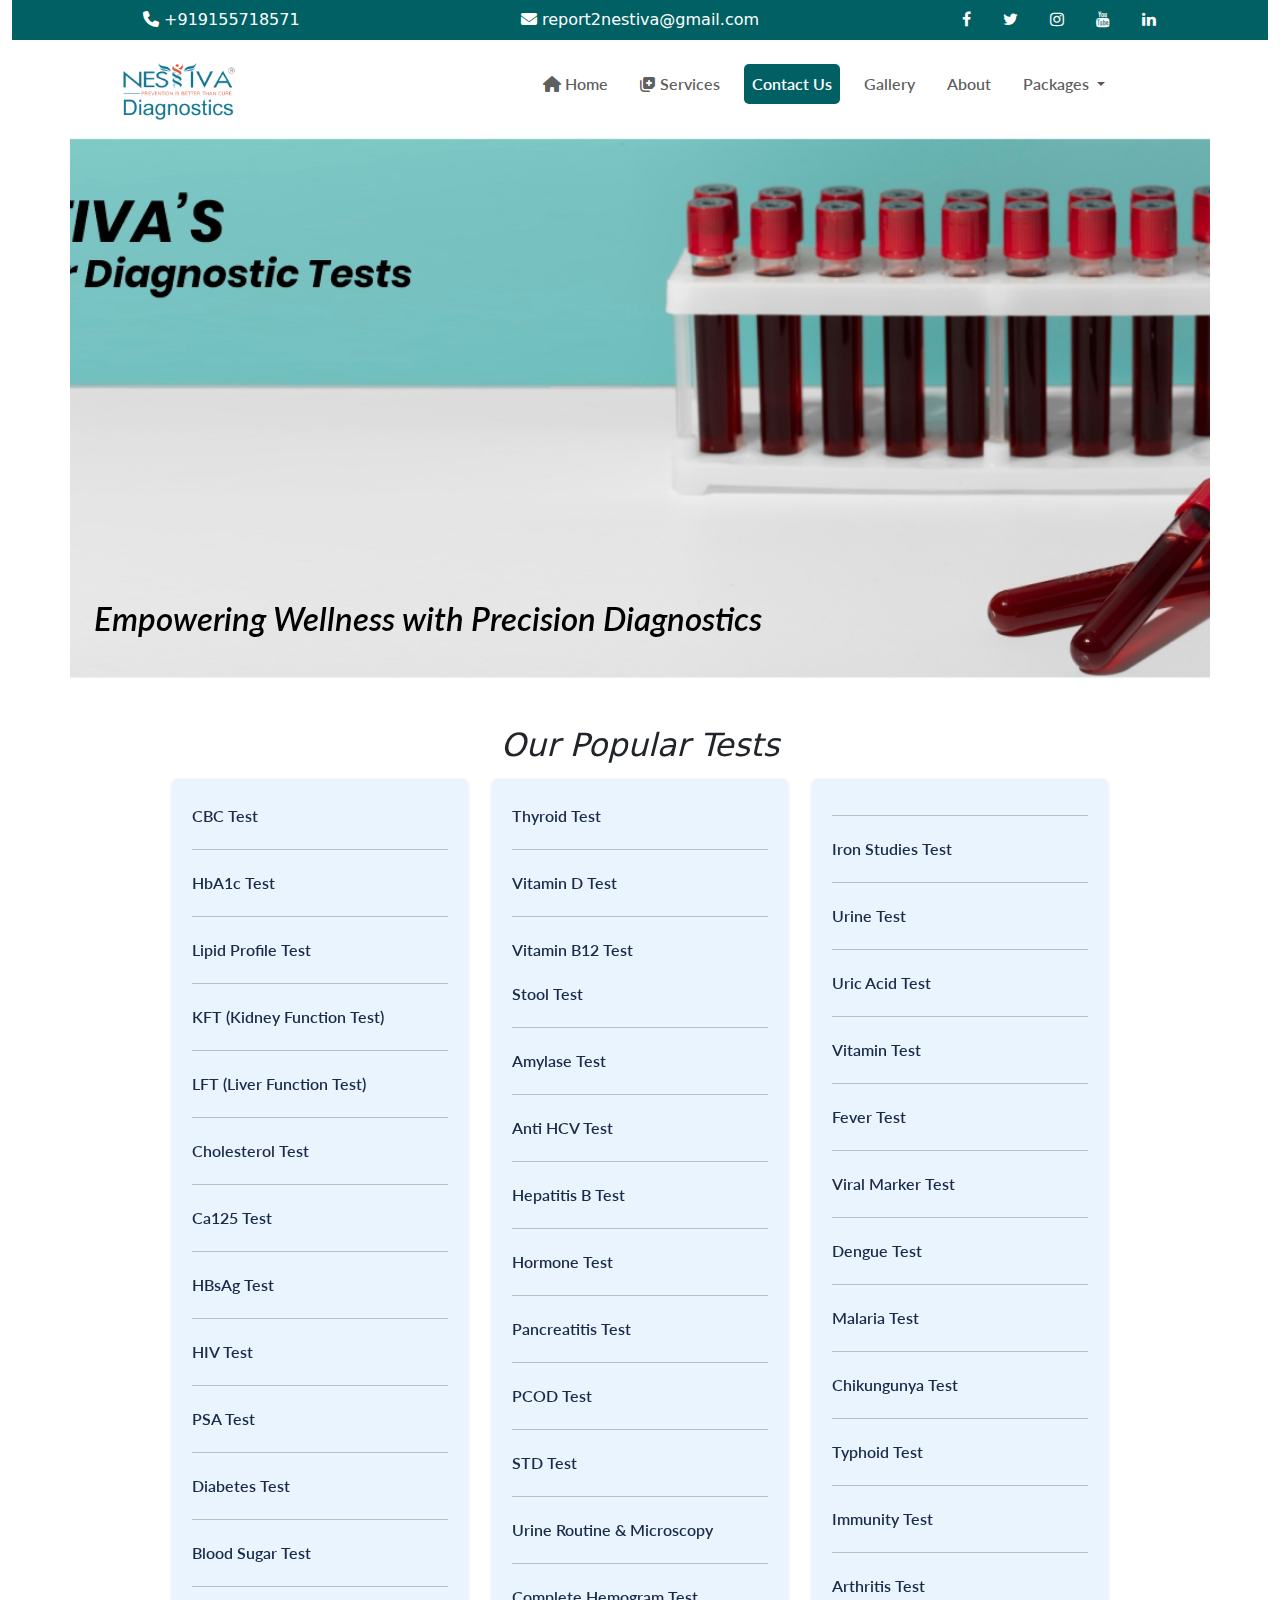
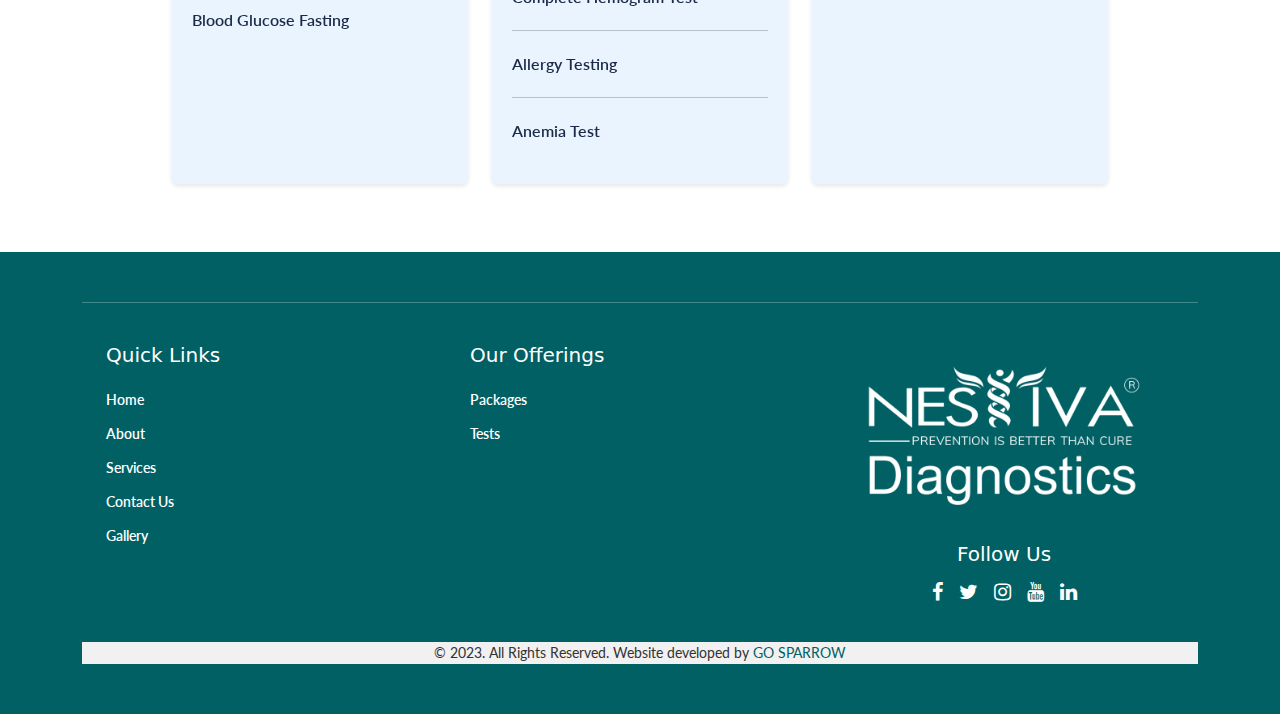
<file: test.html>
<!DOCTYPE html>
<html lang="en">

<head>
  <meta charset="UTF-8">
  <meta name="viewport" content="width=device-width, initial-scale=1.0">
  <title>NESTIVE DIAGNOSTIC</title>
  <link href="https://cdn.jsdelivr.net/npm/bootstrap@5.3.3/dist/css/bootstrap.min.css" rel="stylesheet"
    integrity="sha384-QWTKZyjpPEjISv5WaRU9OFeRpok6YctnYmDr5pNlyT2bRjXh0JMhjY6hW+ALEwIH" crossorigin="anonymous">
  <link rel="stylesheet" href="https://unpkg.com/aos@next/dist/aos.css" />
  <link rel="stylesheet" href="stylesheet/style.css">
  <link rel="stylesheet" href="stylesheet/master.css">
  <link rel="stylesheet" href="stylesheet/footer.css">
  <link rel="stylesheet" href="stylesheet/nav_header.css">
  <!-- font awesome -->
  <link rel="stylesheet" href="https://cdnjs.cloudflare.com/ajax/libs/font-awesome/6.6.0/css/all.min.css" />
  <link rel="stylesheet" href="https://cdnjs.cloudflare.com/ajax/libs/font-awesome/4.7.0/css/font-awesome.min.css">

  <!-- swiper -->
   <!-- Link Swiper's CSS -->
<link rel="stylesheet" href="https://cdn.jsdelivr.net/npm/swiper@11/swiper-bundle.min.css" />

<!-- Demo styles -->
</head>

<body>
  <!-- Navbar part start -->
  <div class="container-fluid sticky-top bg-white " style="z-index: 1030;">
    <!-- Top Bar Start -->
    <div class="container-fluid text-white sticky-top" style="z-index: 1031;">
      <div class="row top-bar">
        <div class="col-md-4 d-flex justify-content-evenly gap-3 py-2">
          <a href="tel:+919155718571" class="text-white"><i class="fa-solid fa-phone"></i> +919155718571</a>
        </div>
        <div class="col-md-4 d-flex justify-content-center gap-3 py-2">
          <a href="mailto:report2nestiva@gmail.com" class="text-white"><i class="fa-solid fa-envelope"></i>
            report2nestiva@gmail.com</a>
        </div>

        <div class="col-md-4 d-flex justify-content-center gap-3 py-2">
          <div class="mx-2"><i class="fa fa-facebook"></i></div>
          <div class="mx-2"><i class="fa fa-twitter"></i></div>
          <div class="mx-2"><i class="fa fa-instagram"></i></div>
          <div class="mx-2"><i class="fa fa-youtube"></i></div>
          <div class="mx-2"><i class="fa fa-linkedin"></i></div>
        </div>
      </div>
    </div>
    <!-- Top Bar End -->


    <div class="row">
      <div class="col-md-10 m-auto">
        <nav class="navbar navbar-expand-lg">
          <a class="navbar-brand" href="index.html"><img src="image/logo/nestiva logo.png" alt="" width="120px"></a>
          <!-- toggle button -->
          <button class="navbar-toggler shadow-none border-0" type="button" data-bs-toggle="offcanvas"
            data-bs-target="#offcanvasDarkNavbar" aria-controls="offcanvasDarkNavbar" aria-label="Toggle navigation">
            <span class="navbar-toggler-icon"></span>
          </button>
          <!-- toggle button -->

          <div class="offcanvas offcanvas-start" tabindex="-1" id="offcanvasDarkNavbar"
            aria-labelledby="offcanvasDarkNavbarLabel">
            <!-- offcanvas header -->
            <div class="offcanvas-header">
              <a href="index.html"><img src="image/logo/nestiva logo white.png" alt="" width="115px"></a>
              <button type="button" class="btn-close btn-close-white shadow-none border-0" data-bs-dismiss="offcanvas"
                aria-label="Close"></button>
            </div>
            <!-- offcanvas header -->
            <!-- offcanvas body -->
            <div class="offcanvas-body">
              <!-- navbar nav -->
              <ul class="navbar-nav justify-content-end flex-grow-1 pe-5 gap-3">
                <li class="nav-item">
                  <a class="nav-link" aria-current="page" href="index.html"><i class="fa-solid fa-house"></i>
                    Home</a>
                </li>
                <li class="nav-item">
                  <a class="nav-link" href="service.html"><i class="fa-duotone fa-solid fa-notes-medical"></i>
                    Services</a>
                </li>
                <li class="nav-item">
                  <a class="nav-link active" href="contact.html">Contact Us</a>
                </li>
                <li class="nav-item">
                  <a class="nav-link" href="gallery.html">Gallery</a>
                </li>
                <li class="nav-item">
                  <a class="nav-link" href="about.html"> About
                  </a>
                </li>
                <li class="nav-item dropdown">
                  <a class="nav-link dropdown-toggle" href="#" role="button" aria-expanded="true">
                    Packages </a>
                  <ul class="dropdown-menu">
                    <li><a class="dropdown-item" href="package.html">Popular Packages</a></li>
                    <li><a class="dropdown-item" href="test.html">Popular Tests</a></li>
                  </ul>
                </li>
              </ul>
              <!-- navbar nav -->
            </div>
            <!-- offcanvas body -->
          </div>
        </nav>
      </div>
    </div>
  </div>
  <!-- Navbar part end -->

  <!--=======================================-->

  <!-- test header -->
  <div class="container test_hdr p-0">
    <div class="row">
      <div class="col-md-12">
        <h3 class="p-4" data-aos="fade-top">Empowering Wellness with Precision Diagnostics</h3>
      </div>
    </div>
  </div>
  <!-- test header -->
  <!--=======================================-->
    <!-- Top Tests-->
    <div class="container-fluid my-5" data-aos="zoom-in">
        <h2 class="text-center font-weight-bold"><span style="font-style: italic;">Our Popular Tests</span></h2>
        <p class="text-center"></p>
        <div class="row d-flex justify-content-center">
          <!-- part 1 -->
          <div class="col-lg-3 col-md-4 d-flex align-items-stretch">
            <div class="test-card flex-fill">
              <ul>
                <li>CBC Test</li>
                <hr>
                <li>HbA1c Test</li>
                <hr>
                <li>Lipid Profile Test</li>
                <hr>
                <li>KFT (Kidney Function Test)</li>
                <hr>
                <li>LFT (Liver Function Test)</li>
                <hr>
                <li>Cholesterol Test</li>
                <hr>
                <li>Ca125 Test</li>
                <hr>
                <li>HBsAg Test</li>
                <hr>
                <li>HIV Test</li>
                <hr>
                <li>PSA Test</li>
                <hr>
                <li>Diabetes Test</li>
                <hr>
                <li>Blood Sugar Test</li>
                <hr>
                <li>Blood Glucose Fasting</li>
              </ul>
            </div>
          </div>
          <!-- part 2 -->
          <div class="col-lg-3 col-md-4 d-flex align-items-stretch">
            <div class="test-card flex-fill">
              <ul>
                <li>Thyroid Test</li>
                <hr>
                <li>Vitamin D Test</li>
                <hr>
                <li>Vitamin B12 Test</li>
                <li>Stool Test</li>
                <hr>
                <li>Amylase Test</li>
                <hr>
                <li>Anti HCV Test</li>
                <hr>
                <li>Hepatitis B Test</li>
                <hr>
                <li>Hormone Test</li>
                <hr>
                <li>Pancreatitis Test</li>
                <hr>
                <li>PCOD Test</li>
                <hr>
                <li>STD Test</li>
                <hr>
                <li>Urine Routine & Microscopy</li>
                <hr>
                <li>Complete Hemogram Test</li>
                <hr>
                <li>Allergy Testing</li>
                <hr>
                <li>Anemia Test</li>
              </ul>
            </div>
          </div>
          <!-- part 3 -->
          <div class="col-lg-3 col-md-4 d-grid align-items-stretch">
            <div class="test-card flex-fill">
              <ul>
                <hr>
                <li>Iron Studies Test</li>
                <hr>
                <li>Urine Test</li>
                <hr>
                <li>Uric Acid Test</li>
                <hr>
                <li>Vitamin Test</li>
                <hr>
                <li>Fever Test</li>
                <hr>
                <li>Viral Marker Test</li>
                <hr>
                <li>Dengue Test</li>
                <hr>
                <li>Malaria Test</li>
                <hr>
                <li>Chikungunya Test</li>
                <hr>
                <li>Typhoid Test</li>
                <hr>
                <li>Immunity Test</li>
                <hr>
                <li>Arthritis Test</li>
              </ul>
            </div>
          </div>
        </div>
      </div>
     <!-- top Tests -->
  <!--=======================================-->

<!-- Modal -->
<div class="modal fade" id="bookModal" tabindex="-1" aria-labelledby="bookModalLabel" aria-hidden="true">
    <div class="modal-dialog">
        <div class="modal-content">
            <div class="modal-header">
                <h5 class="modal-title" id="bookModalLabel">Book Your Package</h5>
                <button type="button" class="btn-close" data-bs-dismiss="modal" aria-label="Close"></button>
            </div>
            <div class="modal-body">
                <form>
                    <div class="mb-3">
                        <label for="name" class="form-label">Name</label>
                        <input type="text" class="form-control" id="name" required>
                    </div>
                    <div class="mb-3">
                        <label for="email" class="form-label">Email</label>
                        <input type="email" class="form-control" id="email" required>
                    </div>
                    <div class="mb-3">
                        <label for="package" class="form-label">Selected Package</label>
                        <input type="text" class="form-control" id="package" value="FEVER PANEL BASIC" readonly>
                    </div>
                    <button type="submit" class="btn btn-primary w-100">Submit</button>
                </form>
            </div>
        </div>
    </div>
</div>
  <!-- ===================================== -->


     <!-- ========================================-->
<!-- Footer Start -->
<div class="container-fluid footer">
  <div class="container">
    <div class="row justify-content-center row-1 m-auto">
      <hr>
      <div class="row d-flex justify-content-between row-2 mt-4">
        <div class="col-sm-6 col-md-3 col-lg-2 mb-3">
          <h5 class="footer-headings">Quick Links</h5>
          <ul class="list-unstyled">
            <li><a href="index.html" class="list-items">Home</a></li>
            <li><a href="about.html" class="list-items">About</a></li>
            <li><a href="service.html" class="list-items">Services</a></li>
            <li><a href="contact.html" class="list-items">Contact Us</a></li>
            <li><a href="gallery.html" class="list-items">Gallery</a></li>
          </ul>
        </div>
        <div class="col-sm-6 col-md-3 col-lg-2 mb-3">
          <h5 class="footer-headings">Our Offerings</h5>
          <ul class="list-unstyled">
            <li><a href="package.html" class="list-items">Packages</a></li>
            <li><a href="test.html" class="list-items">Tests</a></li>
          </ul>
        </div>
        <div class="col-md-12 col-lg-4 mb-3 text-lg-left text-center">
          <div class="pl-lg-5 px-4">
            <div class="g-play pb-4">
              <img class="img-fluid" src="image/logo/nestiva logo white.png" alt="Nestiva Logo">
            </div>
            <div class="d-flex flex-column pl-lg-2">
              <h5 class="footer-headings mb-3">Follow Us</h5>
              <div class="d-flex justify-content-lg-center justify-content-center">
                <div class="mx-2"><i class="fa fa-facebook"></i></div>
                <div class="mx-2"><i class="fa fa-twitter"></i></div>
                <div class="mx-2"><i class="fa fa-instagram"></i></div>
                <div class="mx-2"><i class="fa fa-youtube"></i></div>
                <div class="mx-2"><i class="fa fa-linkedin"></i></div>
              </div>
            </div>
          </div>
        </div>
      </div>
    </div>
    <!-- Footer Copy Start -->
    <div class="footer-copy">
      <p> © 2023. All Rights Reserved. Website developed by <a href="gosparrow.in">GO SPARROW</a></p>
    </div>
    <!-- Footer Copy End -->
  </div>
</div>
<!-- Footer End -->

   <!-- fixed button for call and whatsapp -->
   <div class="fixed-buttons">
    <a href="https://wa.me/+919155718571" target="_blank"><img src="image/png/wha.png" alt="" data-aos="fade-top"></a>
    <a href="tel:+919155718571" class="call"><img src="image/png/call.png" alt="" data-aos="fade-top"></a>
  </div>
  <!-- fixed button for call and whatsapp -->
  <!-- javascript -->
  <script src="https://unpkg.com/aos@next/dist/aos.js"></script>
  <script>
    AOS.init({
      offset: 140,
      duration: 1000
    });
  </script>
  <script src="https://cdn.jsdelivr.net/npm/bootstrap@5.3.3/dist/js/bootstrap.bundle.min.js"></script>
  <script src="script.js"></script>

</body>

</html>
</file>
<file: stylesheet/style.css>
* {
    margin: 0;
    padding: 0;
    box-sizing: border-box;
}

body{
  overflow-x: hidden;
}


/* Testimonial Section */
.testimonial {
  border-radius: 8px;
  margin: 0 auto;
  }
  
  .testimonial h3 {
    font-family: lato;
    font-size: 20px;
    font-weight: 600;
    margin-bottom: 20px;
  margin-bottom: 15px;
  text-transform: uppercase;
  letter-spacing: 1px;
  }
  
  .testimonial .text {
  font-size: 16px;
  line-height: 1.6;
  font-weight: 400;
  text-align: justify;
  }
  
  .testimonial .text .dots {
  font-weight: bold;
  }
  
  .testimonial .text .more {
  display: none;
  }
  
  .testimonial .readMoreBtn {
  padding: 12px 20px;
  font-size: 16px;
  background-color: inherit;
  border-radius: inherit;
  cursor: inherit;
  transition: inherit;
  color: inherit;
  }
  
  .testimonial img {
  max-width: 80%;
  height: auto;
  border-radius: 8px;
  }
  
  /* Responsive Design */
  @media (max-width: 768px) {
   .testimonial h3 {
    font-size: 1.5rem;

  }
  
  .testimonial .text {
    font-size: 0.95rem;
  }
  }

/* Testimonial Section end*/

/* index our service */
.our_service {
  overflow: hidden;
}

.section-title {
  font-size: 2.2rem;
  font-weight: bold;
  color: var(--primary-color);
  margin-bottom: 10px;
}

.section-subtitle {
  font-size: 1.1rem;
  color: #555;
  margin-bottom: 30px;
  text-align: center;
}

.icon-box {
  display: flex;
  flex-direction: column;
  align-items: center;
  justify-content: center;
  padding: 20px;
  background-color: #f8f9fa;
  border-radius: 10px;
  transition: all 0.3s ease;
  box-shadow: 0 4px 8px rgba(0, 0, 0, 0.1);
}

.icon-box i {
  color: var(--primary-color, #97590A);
  margin-bottom: 15px;
  transition: transform 0.3s ease;
}

.icon-box h5 {
  font-size: 1.2rem;
  font-weight: 600;
  color: #333;
  margin-bottom: 10px;
}

.icon-box p {
  font-size: 0.95rem;
  color: #666;
  margin-bottom: 0;
}

.icon-box:hover {
  box-shadow: 0 6px 12px rgba(0, 0, 0, 0.15);
}

.icon-box:hover i {
  transform: scale(1.2);
}

@media (max-width: 768px) {
  .section-title {
    font-size: 1.8rem;
  }

  .section-subtitle {
    font-size: 1rem;
  }
}

/* Swiper Container */
.swiper {
  width: 100%;
  height: 60vh;
}

/* Swiper Slide */
.swiper-slide {
  text-align: center;
  font-size: 18px;
  background: #fff;
  display: flex;
  flex-direction: column;
  justify-content: center;
  align-items: center;
  overflow: hidden;
  padding: 10px;
}

.swiper-slide img {
  display: block;
  width: 100%;
  height: auto;
  object-fit: cover;
  border-radius: 10px;
}

/* Swiper Pagination */
.swiper-pagination-bullet {
  background: var(--primary-color, #97590A);
}

/* Swiper Navigation */
.swiper-button-next,
.swiper-button-prev {
  color: var(--primary-color, #97590A);
  width: 40px;
  height: 40px;
}

/* Responsive Design */
@media (max-width: 767px) {
  .swiper-slide {
    font-size: 16px;
  }
  
  .swiper-slide img {
    height: auto;
  }
}

/* Banner Styling */
.banner {
  background-color: #e0f7fa;
  color: #000;
  padding: 20px;
  text-align: center;
  font-family: Arial, sans-serif;
  border-radius: 10px;
  width: 90%;
  margin: 20px auto;
}

.banner h1 {
  font-size: 24px;
  margin: 0;
}

.banner p {
  font-size: 16px;
  margin: 10px 0;
}

.banner .button {
  background-color: #006064;
  color: white;
  padding: 10px 20px;
  text-decoration: none;
  border-radius: 5px;
  display: inline-block;
}

.banner .time {
  font-size: 14px;
  margin-top: 10px;
}












/* Top tsts*/
.test-card {
  background-color: #e9f4ff; /* Light blue background */
  padding: 20px;
  margin-bottom: 20px;
  border-radius: 5px;
  box-shadow: 0 2px 5px rgba(0, 0, 0, 0.1);
}

.test-card h5 {
  text-align: center;
  font-weight: 700;
  color: #1b2a49; /* Dark blue color */
}

.test-card ul {
  list-style-type: none;
  padding: 0;
}

.test-card ul li {
  padding: 5px 0;
  color: #1b2a49; /* Dark blue color */
}

/* Responsive CSS: */

/* Responsive padding for Program Curriculum mobile */
@media (max-width: 767px) {
  .test-card {
      padding: 15px;
  }
}

/* top tests */

/* diagnostic_testing */
.diagnostic_testing {
  padding: 50px 15px;
  border-radius: 15px;
}
.testing_content {
  padding: 30px;
  border-radius: 15px;
  box-shadow: 0 0 10px rgba(0, 0, 0, 0.1);
  transition: transform 0.3s ease, box-shadow 0.3s ease;
}
.testing_content:hover {
  transform: translateY(-10px);
  box-shadow: 0 0 20px rgba(0, 0, 0, 0.2);
}
.testing_content h3 {
  font-family: lato;
  font-size: 20px;
  font-weight: 600;
  margin-bottom: 20px;
}
.testing_content p {
  font-size: 16px;
  font-family:lato;
}
/* diagnostic_testing */

/* section info one start*/
#detail .content-block {
  position: relative;
  overflow: hidden;
  border-radius: 10px;
}

#detail figure {
  margin: 0;
  position: relative;
  overflow: hidden;
  border-radius: 10px;
  transition: all 0.3s ease;
}

#detail img {
  width: 100%;
  height: auto;
  border-radius: 10px;
  transition: transform 0.3s ease;
}

#detail figure:hover img {
  transform: scale(1.1);
}

#detail figcaption {
  position: absolute;
  bottom: 0;
  left: 0;
  width: 100%;
  height: 100%;
  background: rgba(0, 0, 0, 0.6);
  color: white;
  display: flex;
  align-items: center;
  justify-content: center;
  opacity: 0;
  transition: opacity 0.3s ease;
  border-radius: 10px;
}

#detail figure:hover figcaption {
  opacity: 1;
}

#detail h3 {
  font-size: 18px;
  font-weight: 600;
  text-align: center;
  margin: 0;
}

#detail .shadow {
  box-shadow: 0px 4px 15px rgba(0, 0, 0, 0.2);
  border-radius: 10px;
}

@media (max-width: 575px) {
  #detail h3 {
    font-size: 14px;
  }
}
  /* Media Queries for Responsive Design */
  @media (max-width: 768px) {
    .details .content-block {
      margin-bottom: 20px;
    }
  
    .details figcaption {
      padding: 10px;
    }
  
    .details figcaption h3 {
      font-size: 18px;
    }
  
    .details .col-12 {
      flex: 0 0 100%;
      max-width: 100%;
    }
  }
  /* section info one end*/

  /* fixed backgrou d */
  .fixed-background {
    width: 100%;
    height: 100vh;
    background-image: url('/image/header/fixed-backgrounnd.jpg');
    background-position: top; /* Center the background image */
    background-repeat: no-repeat;
    background-attachment: fixed;
    background-size: cover;
    object-fit: cover;
    display: flex;
    align-items: center;
    justify-content: center;
    text-align: center;
}

@media (max-width: 768px) {
    .fixed-background {
        background-attachment: scroll; /* Change to scroll on smaller screens to avoid issues */
        background-position: center; /* Ensure the image is centered */
    }
}

/* consultation */

.consultation h3{
  font-family: lato;
  font-size: 20px;
  font-weight: 600;
}

.consultation p{
  font-family: lato;
  font-size: 16px;
}


/*--------------------------------------------------------------
# Cta
--------------------------------------------------------------*/
.cta {
  background: linear-gradient(rgba(1, 167, 157, 0.8), rgba(1, 167, 157, 0.8)), url('/image/pictures/bottom_fixed.png') no-repeat center center;
  background-attachment: fixed;
  background-size: cover;
  padding: 60px 0;
  color: #fff;
}


.cta h3 {
  font-size: 32px;
  font-weight: 700;
  margin-bottom: 20px;
  color: white;
}

.cta p {
  font-size: 16px;
  line-height: 1.5;
  text-align: left;
}

.cta .cta-btn {
  font-family: "Jost", sans-serif;
  font-weight: 500;
  font-size: 14px;
  letter-spacing: 1px;
  display: inline-block;
  padding: 12px 10px;
  border-radius: 5px;
  transition: background 0.5s, border-color 0.5s;
  border: 2px solid #fff;
  color: #fff;
  text-transform: uppercase;
  text-decoration: none;
}

.cta .cta-btn:hover {
  background:var(--secondary-color);
  border-color:white;
  color: #fff;
}

@media (max-width: 1024px) {
  .cta {
      background-attachment: scroll;
  }
}

@media (max-width: 768px) {
  .cta .cta-btn-container {
      margin-top: 20px;
  }
}

/* Bottom Section */
.bottom {
    background: linear-gradient(135deg, #272262, #01A79D); /* Gradient background */;
}
.headline {
    padding: 50px;
    color: #fff;
}
.headline p{
    text-align: left;
}

/* fixed button */
.fixed-buttons{
  z-index: 999;
  position: fixed;
  right: 30px;
  bottom: 30px;
  display: flex;
  flex-direction: column;
  gap: 10px;
}
.fixed-buttons img{
  width: 50px;
}

/* enquiry form */
.gmap {
  border-radius: 28px;
  padding: 30px;
  margin: 20px auto;
}

.map {
  border-radius: 20px;
  box-shadow: 0 0 15px rgba(0, 0, 0, 0.1);
  width: 100%;
}

.book_service{
  font-family: poppins;
  font-size: 45px;
}
@media (max-width: 768px) {
  .gmap {
    padding: 10px;
  }

  .map, .form-container {
    margin: 0 auto;
    width: 100%;
    max-width: 100%;
  }
}

/* enquiry form */


/* %%%%%%%%%%%%%%%%%%%%%%%%%%%%%%%%%%%%%%%%%%%%%%%% */



/* service page css start */
.service_img_container {
  height: 400px; /* Set the height as needed */
  overflow: hidden;
  display: flex;
  justify-content: center;
  align-items: center;
}

.service_img_container img {
  height: 100%;
  object-fit: cover;
}


.service_img_container{
  margin-right: -150px;
  clip-path: circle(72.6% at 85% 60%);
}


/* Waht makes us differnt */

.different 
{
  background-color:whitesmoke;
}  

h3 {
  font-family: 'Lato', sans-serif;
  font-size: 20px;
  font-weight: 600;
  margin-bottom: 15px;
  color:var(--primary-color);
  text-align: center;
}

p {
  font-family: 'Lato', sans-serif;
  font-size: 16px;
  line-height: 1.6;
  margin-bottom: 15px;
}

ul {
  list-style-type: none;
  padding-left: 20px;

}

li {
  font-family: 'Lato', sans-serif;
  font-size: 16px;
  margin-bottom: 10px;
  font-weight: 600;
  color:var(--secondry-color);
}

li + p {
  font-family: 'Lato', sans-serif;
  font-size: 16px;
  margin-top: -10px;
  margin-bottom: 20px;
  line-height: 1.5;
}


/* ================contact page css =======================*/
.contact-header {
  background-color: var(--primary-color);
  color: #fff;
  padding: 60px 0;
  text-align: center;
}

.contact-header h1 {
  font-size: 3rem;
  margin-bottom: 20px;
}

.contact-header p {
  font-size: 1.2rem;
  text-align: center;
}

.section-title {
  text-align: center;
  margin: 40px 0;
  color: var(--primary-color);
}

.contact-info {
  background-color: #fff;
  padding: 40px;
  border-radius: 10px;
  box-shadow: 0 4px 15px rgba(0, 0, 0, 0.1);
}

.contact-info h3 {
  color: var(--primary-color);
  margin-bottom: 20px;
}

.contact-info p {
  margin-bottom: 10px;
  font-size: 1rem;

}

.contact-form {
  background-color: #fff;
  padding: 40px;
  border-radius: 10px;
  box-shadow: 0 4px 15px rgba(0, 0, 0, 0.1);
}

.contact-form .btn-primary {
  background-color: var(--secondry-color);
  border: none;
  transition: background-color 0.3s ease;
}

.contact-form .btn-primary:hover {
  background-color: var(--primary-color);
}

.map-section iframe {
  border: 0;
  width: 100%;
  height: 300px;
  border-radius: 10px;
  box-shadow: 0 4px 15px rgba(0, 0, 0, 0.1);
}


/* gallery part */


/* test part */

.test_hdr{
  background-image: url('/image/tests/test_1.jpg');
  height:60vh;
  background-position: center;
  background-size: cover;
  background-repeat: no-repeat no-repeat;
  display: flex;
  align-items:end;
  justify-content:flex-start;
  margin:auto;
} 
.test_hdr h3{
  font-size: 33px;
  color:var(--black);
  font-style: italic;
}

.pack_hdr{
  background-image: url('/image/tests/package_1.jpg');
  height:60vh;
  background-position: center;
  background-size: cover;
  background-repeat: no-repeat no-repeat;
  display: flex;
  align-items:end;
  justify-content:flex-start;
  margin:auto;
} 
.pack_hdr h3{
  font-size: 33px;
  color:var(--white);
  font-style: italic;
}
.book-btn {
  background-color: var(--primary-color);
  color: #fff;
}
.book-btn:hover {
  background-color:var(--secondry-color);
  color: white;
}

/* about us page css */

/* Hero Section */

.about-header{
  background-image: url('/image/about_image/About_hdr.jpg');
  background-position:right;
  background-repeat: no-repeat no-repeat;
  background-size:cover;
  height:50vh;
  padding:12px;
  display: flex;
  align-items: center;
  justify-content:center;
  color: var(--primary-color);
}
.about-header .btn {
  background-color:var(--primary-color);
  color: #fff;
  text-decoration: none;
  border-radius: 5px;
}


.hero {
  height: 40vh;
  display: flex;
  justify-content: center;
  align-items: center;
  color:var(--secondry-color);
}

.hero-content {
  text-align: center;
}

.hero h1 {
  font-size: 3rem;
  margin-bottom: 10px;
}

.hero p {
  font-size: 1.2rem;
  margin-bottom: 20px;
}



/* Our Story Section */
.our-story {
  padding: 50px 0;
  background-color: #f9f9f9;
}

.our-story .container {
  display: flex;
  align-items: center;
  justify-content: space-between;
}

.story-content img {
  max-width: 75%;
  border-radius: 8px;
}
  
.story-text h2 {
  text-align: center;
  font-size: 2rem;
  margin-bottom: 20px;
}

/* General Card Styling */
.card-wrapper {
  display: flex;
  gap: 20px;
  flex-wrap: wrap;
}

.card {
  background-color: #fff;
  border: 1px solid #ddd;
  border-radius: 8px;
  box-shadow: 0 4px 8px rgba(0, 0, 0, 0.1);
  padding: 20px;
  flex: 1;
  min-width: 250px;
  text-align: center;
}

/* Vision & Services Section */
.vision-services {
  padding: 40px 0;
  background-color: #f7f7f7;
}

.card h3, .card h4 {
  font-size: 1.6rem;
  margin-bottom: 10px;
}

.card ul {
  list-style: none;
  padding: 0;
}

.card ul li {
  margin-bottom: 8px;
}
/* Diagnostic Testing Section */
.card {
  padding: 20px;
  border: 1px solid #ddd;
  border-radius: 10px;
  box-shadow: 0 4px 8px rgba(0, 0, 0, 0.1);
  background-color: #fff;
}

.card-title {
  font-size: 1.6rem;
  margin-bottom: 10px;
}

.card-text {
  font-size: 1rem;
  line-height: 1.6;
}

.diagnostic_testing .row {
  margin-bottom: 20px;
}

/* Our Journey Section */
.timeline-section {
  padding: 40px 0;
}

.journey-text {
  font-size: 1rem;
  line-height: 1.6;
}

.journey-image img {
  border-radius: 10px;
  box-shadow: 0 4px 8px rgba(0, 0, 0, 0.1);
}

/* General Styling */
.container {
  max-width: 1140px;
}

.mb-5 {
  margin-bottom: 3rem;
}

.mt-5 {
  margin-top: 3rem;
}
</file>
<file: stylesheet/master.css>
@import url('https://fonts.googleapis.com/css2?family=Lato:ital,wght@0,100;0,300;0,400;0,700;0,900;1,100;1,300;1,400;1,700;1,900&display=swap');
:root{
    --primary-color:#006064;
    --secondry-color:#E14C4D;
    --orange:#F38A3C;
    --white:#fff;
    --black:#000;
}

 h3{
    font-family: lato;
    font-size: 20px;
    font-weight: 600;
  }
  
p{
    font-family: lato;
    font-size: 16px;
    text-align:justify;
  }

  /* baack to top button */

  /* Back to Top Button */
.back-to-top {
  position: fixed;
  bottom: 20px;
  right: 20px;
  display: none; /* Hidden by default */
  background-color: #01A79D; /* Button background color */
  border-radius: 50%;
  width: 50px;
  height: 50px;
  text-align: center;
  line-height: 50px; /* Center icon vertically */
  box-shadow: 0 4px 6px rgba(0, 0, 0, 0.1);
  z-index: 1000; /* Ensure it's on top of other content */
  transition: opacity 0.3s ease, visibility 0.3s ease;
}

.back-to-top img {
  width: 24px; /* Adjust icon size */
  height: auto;
  vertical-align: middle;
}

.back-to-top:hover {
  background-color: #017973; /* Darker color on hover */
}

@media (max-width: 768px) {
  .back-to-top {
    bottom: 10px;
    right: 10px;
    width: 40px;
    height: 40px;
  }
}
</file>
<file: stylesheet/footer.css>
.footer {
  background-color: var(--primary-color);
  padding: 50px 20px;
  margin-top: 15px;
  color: white;
}

.footer .footer-headings {
  color: white;
  margin-bottom: 20px;
}

.footer ul {
  padding: 0;
  list-style: none;
}

.footer ul li {
  margin-bottom: 10px;
}

.footer ul li a {
  color: #ffffff;
  font-size: 14px;
  text-decoration: none;
}

.footer ul li a:hover {
  text-decoration: underline;
}

.footer .fa {
  font-size: 20px;
  color: white;
}

.footer .footer-copy {
  background-color: #f1f1f1;
  width: 100%;
  margin-top: 20px;
}

.footer .footer-copy p {
  margin: 0;
  font-size: 14px;
  color: #333;
  text-align: center;
}

.footer .footer-copy a {
  color: var(--primary-color);
  text-decoration: none;
}

@media (max-width: 768px) {
  .footer .footer-headings {
    margin-bottom: 10px;
  }

  .footer .g-play img {
    margin-bottom: 20px;
  }

  .footer .row-2 {
    justify-content: center;
  }
}

@media (max-width: 576px) {
  .footer {
    padding: 30px 10px;
  }

  .footer .row-2 {
    text-align: center;
  }

  .footer .g-play img {
    margin-bottom: 20px;
  }

  .footer .footer-headings {
    margin-bottom: 15px;
  }
}
</file>
<file: stylesheet/nav_header.css>
/* Top Bar */
.top-bar {
  background-color: var(--primary-color);
}

.top-bar a {
  text-decoration: none;
  color: white;
  cursor: pointer;
}

/* Navbar part */
.offcanvas-header {
  background-color: var(--primary-color);
  color: var(--white);
}

.navbar-nav .nav-item .nav-link {
  font-family: Lato, sans-serif;
  font-size: 16px;
  font-weight: 600;
}

.navbar-nav .nav-item .active {
  background-color: var(--primary-color);
  color: white;
  border-radius: 5px;
}

.navbar-nav .nav-item .nav-link:hover {
  background-color: var(--primary-color);
  border-radius: 5px;
  color: white;
}

/* Custom CSS to handle the hover */
.navbar-nav .nav-item:hover .dropdown-menu {
  display: block;
}

.dropdown-menu {
  background-color: var(--primary-color);
  margin-top: 0;
  max-height: 300px;
  overflow-y: auto;
  scrollbar-width: none; /* Firefox */
  -ms-overflow-style: none; /* Internet Explorer and Edge */
}

/* Hide scrollbar for WebKit browsers */
.dropdown-menu::-webkit-scrollbar {
  display: none;
}

.dropdown-menu a {
  font-size: 15px;
  color: var(--white);
  scroll-snap-align: start;
}

.dropdown-divider {
  width: 100%;
  margin-top: 0;
  padding: 0;
  text-align: center;
}

/* Hover Trigger (if used) */
.hover-trigger {
  display: inline-block;
  margin: 100px;
  cursor: pointer;
}

.hover-trigger:hover + .modal {
  display: block !important;
  opacity: 1;
}

    /* Navbar end */

  
  /* ========================================= */
  
  .hdr_marquee {
    background-color: var(--secondry-color); /* Defaulting to dark color if variable undefined */
    color: var(--white, #fff);
    text-transform: capitalize;
  }

  .enquiry-section {
    background-color: var(--primary-color, #97590A); 
    box-shadow: 0px 0px 10px rgba(0, 0, 0, 0.1);
    color: var(--white, #fff);
  }

  .enquiry-section .form-control {
    background-color: #f8f9fa; 
    color: #333; 
  }

  .enquiry-section .btn {
    border-radius: 5px;
  }

  #enquiry-section {
    height: 100%; /* Make sure the form container grows with the content */
    display: flex;
    justify-content: center;
    align-items: center;
  }
  .information{
    
  }
  .icons{
    text-align: center;
  }
  .icons i{
    font-size:18px;
  }
  .icons h5{
    font-family: poppins;
    font-size:11px;
  }
  /* Media Query for responsiveness */
  @media (max-width: 768px) {
    .hdr_marquee {
      font-size: 12px;
    }

    .enquiry-section {
      padding: 1.5rem;
    }
  }
  /* icons */
/* Section Title */
</file>
